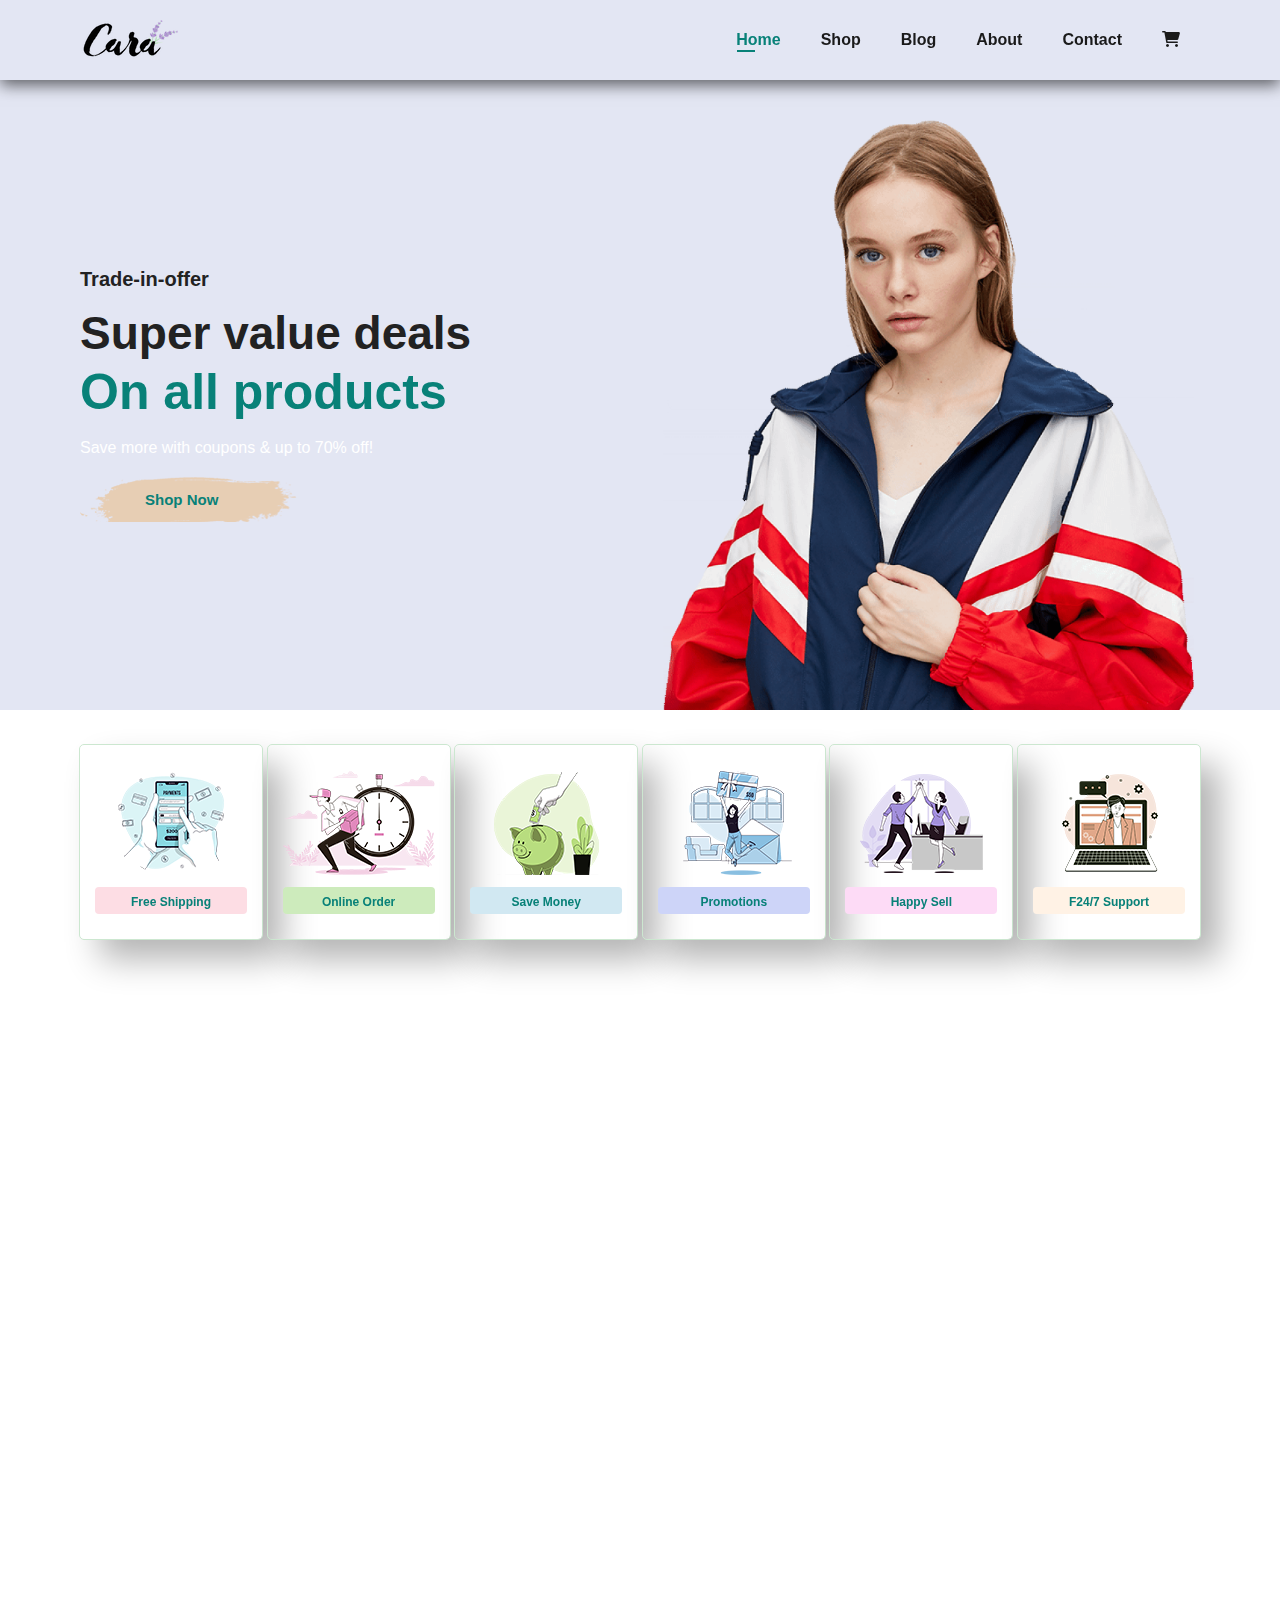
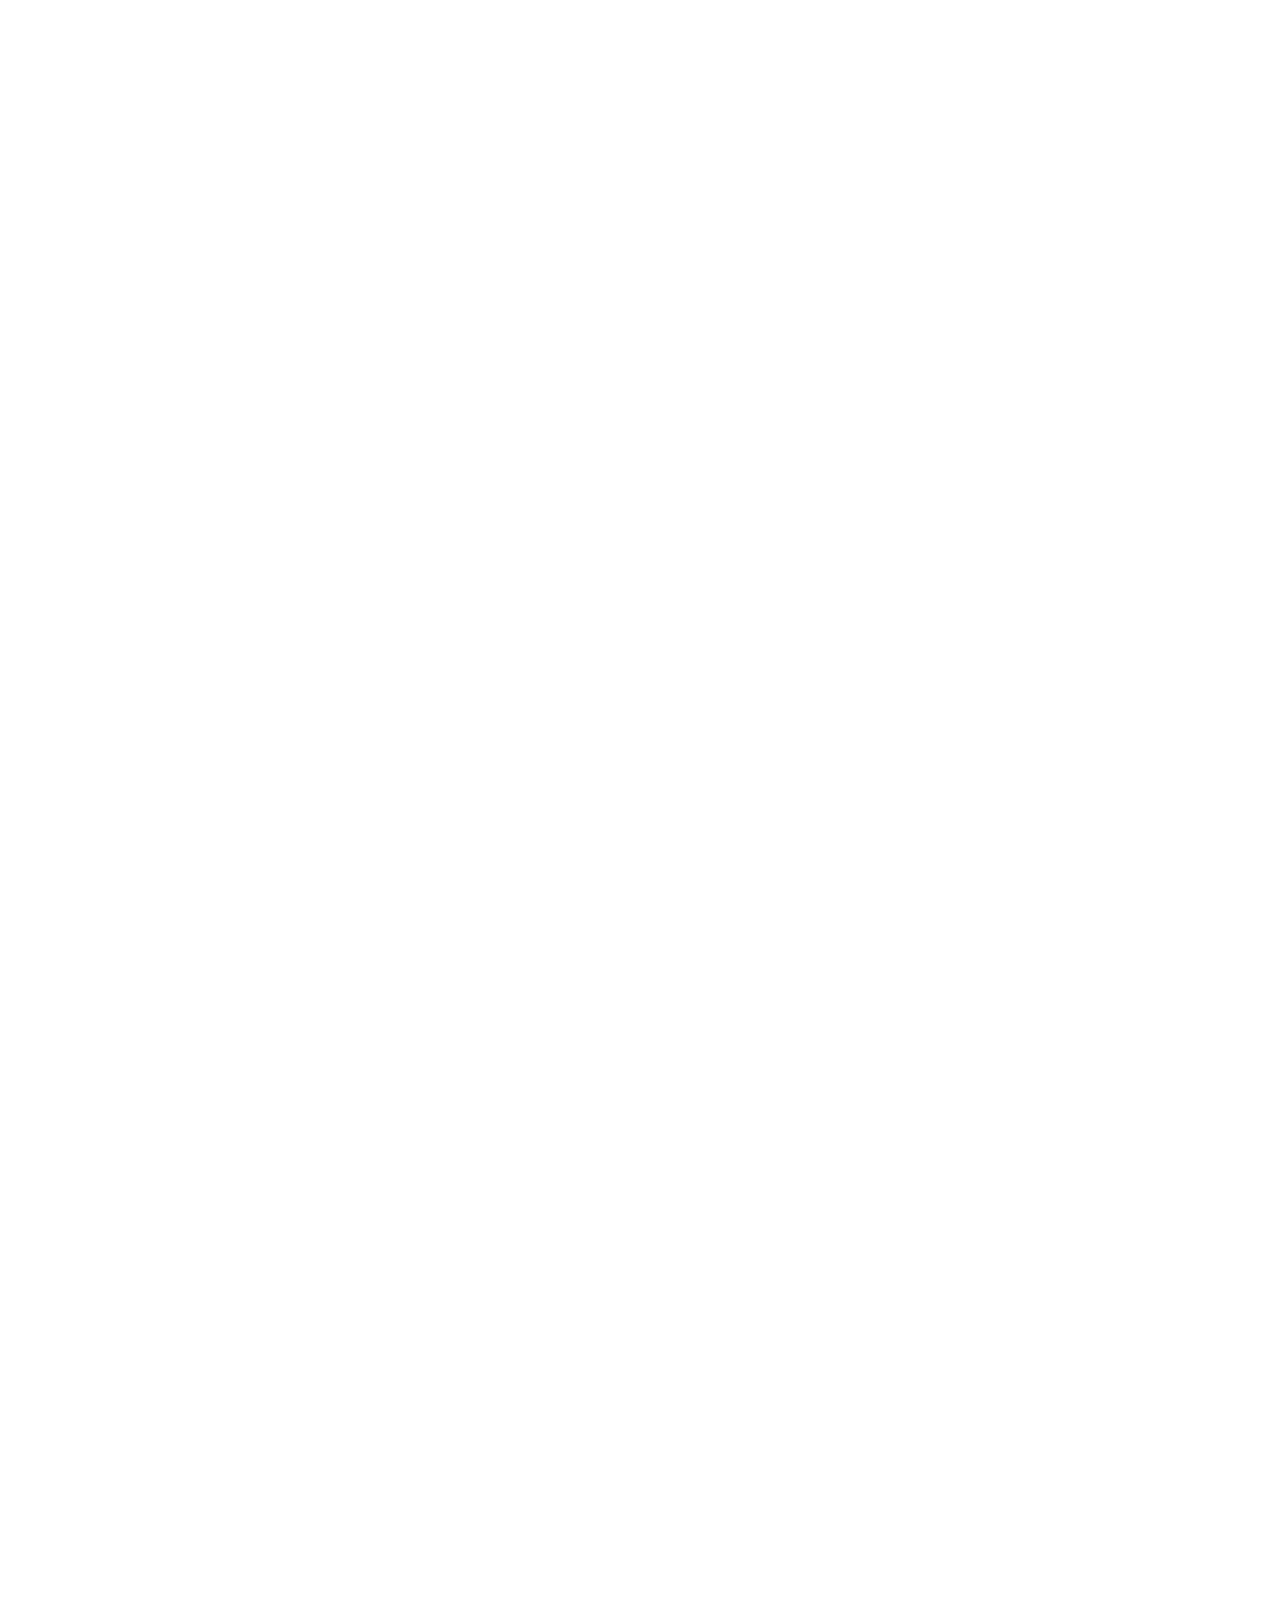
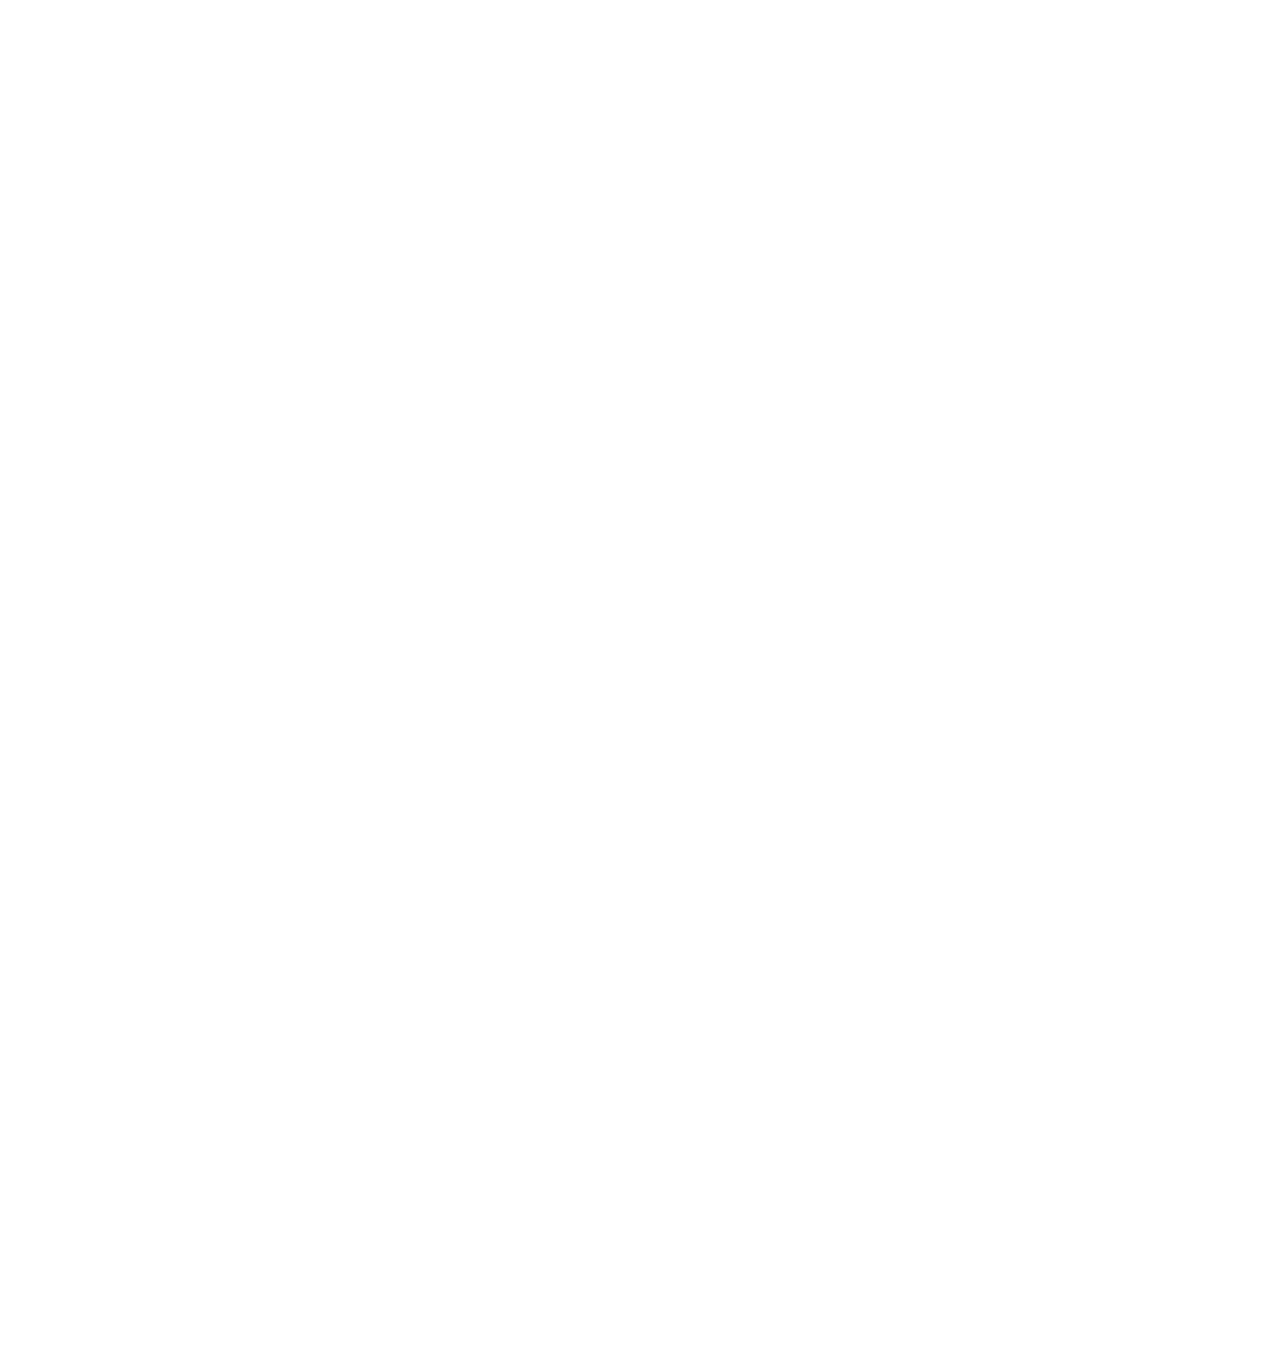
<file: index.html>
<!DOCTYPE html>
<html lang="en">
<head>
    <meta charset="UTF-8">
    <meta name="viewport" content="width=device-width, initial-scale=1.0">
    <link rel="stylesheet" href="/css/style.css">
    <link href="https://fonts.googleapis.com/icon?family=Material+Icons" rel="stylesheet">
    
    <link rel="stylesheet" href="https://cdnjs.cloudflare.com/ajax/libs/font-awesome/6.0.0-beta3/css/all.min.css">
    
    <link href="https://cdn.jsdelivr.net/npm/aos@2.3.4/dist/aos.css" rel="stylesheet">
    <script src="https://cdn.jsdelivr.net/npm/aos@2.3.4/dist/aos.js"></script>
    

    <title>Ecommerce Website</title>
</head>
<body>
    
        <header class="navbar same-padd">
            <div class="logo"><img src="/Assests/img/logo.png" alt=""></div>
            <ul class="nav-list">
             <li><a  class="active"    href="index.html">Home</a></li>
              <li><a href="/HTML/shop.html">Shop</a></li> 
             <li><a href="/HTML/blog.html">Blog</a></li>
             <li><a href="/HTML/about.html">About</a></li>
             <li><a href="/HTML/contact.html">Contact</a></li>
             <li><a href="/HTML/cart.html"><i class="fa-solid fa-cart-shopping"></i>
             </a></li>
           </ul>
           <button class="humburger">
            <i class="fa-solid fa-bars" id="open"></i>
            <i class="fa-solid fa-xmark" id="close"></i>
        </button>
        
        </div>
            

        
        </header>
    
    <section class="hero same-padd">
        <h4>Trade-in-offer</h4>
        <h2>Super value deals</h2>
        <h1>On all products</h1>
        <p>Save more with coupons & up to 70% off!</p>
        <button>Shop Now</button>
    </section>
    <section class="feature same-padd" data-aos="fade-right" data-aos-duration="1000">
        <div class="fe-box1">
            <img src="/Assests/img/features/f1.png" alt="">
            <h6>Free Shipping</h6>
        </div>
        <div class="fe-box2">
            <img src="/Assests/img/features/f2.png" alt="">
            <h6>Online Order</h6>
        </div>
        <div class="fe-box3">
            <img src="/Assests/img/features/f3.png" alt="">
            <h6>Save Money</h6>
        </div>
        <div class="fe-box4">
            <img src="/Assests/img/features/f4.png" alt="">
            <h6>Promotions</h6>
        </div>
        <div class="fe-box5">
            <img src="/Assests/img/features/f5.png" alt="">
            <h6>Happy Sell</h6>
        </div>
        <div class="fe-box6">
            <img src="/Assests/img/features/f6.png" alt="">
            <h6>F24/7 Support</h6>
        </div>
            
        
    </section>
    <section class="product-1 same-padd" data-aos="fade-left" data-aos-duration="1000">
        <h2>Featured Products</h2>
        <p>Summer Collection New Modern Design</p>
        <div class="pro-products">
            <div class="pro">
                <img src="/Assests/img/products/f2.jpg" alt="">
                <div class="description">
                    <span>adidas</span>
                    <h5>Cartoon Astronaut T-Shirts</h5>
                    <div class="star">
                        <i class="fas fa-star"></i>
                        <i class="fas fa-star"></i>
                        <i class="fas fa-star"></i>
                        <i class="fas fa-star"></i>
                        <i class="fas fa-star"></i>
                    </div>
                    <h4>$78</h4>
                </div>
                <a href=""><i class="fa-solid fa-cart-shopping Cart"></i></a>
            </div>
            <div class="pro">
                <img src="/Assests/img/products/f3.jpg" alt="">
                <div class="description">
                    <span>adidas</span>
                    <h5>Cartoon Astronaut T-Shirts</h5>
                    <div class="star">
                        <i class="fas fa-star"></i>
                        <i class="fas fa-star"></i>
                        <i class="fas fa-star"></i>
                        <i class="fas fa-star"></i>
                        <i class="fas fa-star"></i>
                    </div>
                    <h4>$78</h4>
                </div>
                <a href=""><i class="fa-solid fa-cart-shopping Cart"></i></a>

            </div>
            <div class="pro">
                <img src="/Assests/img/products/f4.jpg" alt="">
                <div class="description">
                    <span>adidas</span>
                    <h5>Cartoon Astronaut T-Shirts</h5>
                    <div class="star">
                        <i class="fas fa-star"></i>
                        <i class="fas fa-star"></i>
                        <i class="fas fa-star"></i>
                        <i class="fas fa-star"></i>
                        <i class="fas fa-star"></i>
                    </div>
                    <h4>$78</h4>
                </div>
                <a href=""><i class="fa-solid fa-cart-shopping Cart"></i></a>

            </div>
            <div class="pro">
                <img src="/Assests/img/products/f5.jpg" alt="">
                <div class="description">
                    <span>adidas</span>
                    <h5>Cartoon Astronaut T-Shirts</h5>
                    <div class="star">
                        <i class="fas fa-star"></i>
                        <i class="fas fa-star"></i>
                        <i class="fas fa-star"></i>
                        <i class="fas fa-star"></i>
                        <i class="fas fa-star"></i>
                    </div>
                    <h4>$78</h4>
                </div>
                <a href=""><i class="fa-solid fa-cart-shopping Cart"></i></a>

            </div>
            <div class="pro">
                <img src="/Assests/img/products/f6.jpg" alt="">
                <div class="description">
                    <span>adidas</span>
                    <h5>Cartoon Astronaut T-Shirts</h5>
                    <div class="star">
                        <i class="fas fa-star"></i>
                        <i class="fas fa-star"></i>
                        <i class="fas fa-star"></i>
                        <i class="fas fa-star"></i>
                        <i class="fas fa-star"></i>
                    </div>
                    <h4>$78</h4>
                </div>
                <a href=""><i class="fa-solid fa-cart-shopping Cart"></i></a>

            </div>
            <div class="pro">
                <img src="/Assests/img/products/f7.jpg" alt="">
                <div class="description">
                    <span>adidas</span>
                    <h5>Cartoon Astronaut T-Shirts</h5>
                    <div class="star">
                        <i class="fas fa-star"></i>
                        <i class="fas fa-star"></i>
                        <i class="fas fa-star"></i>
                        <i class="fas fa-star"></i>
                        <i class="fas fa-star"></i>
                    </div>
                    <h4>$78</h4>
                </div>
                <a href=""><i class="fa-solid fa-cart-shopping Cart"></i></a>

            </div>
            <div class="pro">
                <img src="/Assests/img/products/f8.jpg" alt="">
                <div class="description">
                    <span>adidas</span>
                    <h5>Cartoon Astronaut T-Shirts</h5>
                    <div class="star">
                        <i class="fas fa-star"></i>
                        <i class="fas fa-star"></i>
                        <i class="fas fa-star"></i>
                        <i class="fas fa-star"></i>
                        <i class="fas fa-star"></i>
                    </div>
                    <h4>$78</h4>
                </div>
                <a href=""><i class="fa-solid fa-cart-shopping Cart"></i></a>

            </div>
            <div class="pro">
                <img src="/Assests/img/products/f1.jpg" alt="">
                <div class="description">
                    <span>adidas</span>
                    <h5>Cartoon Astronaut T-Shirts</h5>
                    <div class="star">
                        <i class="fas fa-star"></i>
                        <i class="fas fa-star"></i>
                        <i class="fas fa-star"></i>
                        <i class="fas fa-star"></i>
                        <i class="fas fa-star"></i>
                    </div>
                    <h4>$78</h4>
                </div>
                <a href=""><i class="fa-solid fa-cart-shopping Cart"></i></a>

            </div>
        </div>
    </section>
    <section class="banner same-padd" data-aos="fade-right" data-aos-duration="1000">
        <h4>Repair Services</h4>
        <h2>Up to <span>70% Off</span> -All t-Shirts & Accessories</h2>
        <button>Explore More</button>
    </section>
    <section class="product-1 same-padd" data-aos="fade-left" data-aos-duration="1000">
        <h2>New Arrivals</h2>
        <p>Summer Collection New Modern Design</p>
        <div class="pro-products">
            <div class="pro">
                <img src="/Assests/img/products/n1.jpg" alt="">
                <div class="description">
                    <span>adidas</span>
                    <h5>Cartoon Astronaut T-Shirts</h5>
                    <div class="star">
                        <i class="fas fa-star"></i>
                        <i class="fas fa-star"></i>
                        <i class="fas fa-star"></i>
                        <i class="fas fa-star"></i>
                        <i class="fas fa-star"></i>
                    </div>
                    <h4>$78</h4>
                </div>
                <a href=""><i class="fa-solid fa-cart-shopping Cart"></i></a>

            </div>
            <div class="pro">
                <img src="/Assests/img/products/n2.jpg" alt="">
                <div class="description">
                    <span>adidas</span>
                    <h5>Cartoon Astronaut T-Shirts</h5>
                    <div class="star">
                        <i class="fas fa-star"></i>
                        <i class="fas fa-star"></i>
                        <i class="fas fa-star"></i>
                        <i class="fas fa-star"></i>
                        <i class="fas fa-star"></i>
                    </div>
                    <h4>$78</h4>
                </div>
                <a href=""><i class="fa-solid fa-cart-shopping Cart"></i></a>

            </div>
            <div class="pro">
                <img src="/Assests/img/products/n3.jpg" alt="">
                <div class="description">
                    <span>adidas</span>
                    <h5>Cartoon Astronaut T-Shirts</h5>
                    <div class="star">
                        <i class="fas fa-star"></i>
                        <i class="fas fa-star"></i>
                        <i class="fas fa-star"></i>
                        <i class="fas fa-star"></i>
                        <i class="fas fa-star"></i>
                    </div>
                    <h4>$78</h4>
                </div>
                <a href=""><i class="fa-solid fa-cart-shopping Cart"></i></a>

            </div>
            <div class="pro">
                <img src="/Assests/img/products/n4.jpg" alt="">
                <div class="description">
                    <span>adidas</span>
                    <h5>Cartoon Astronaut T-Shirts</h5>
                    <div class="star">
                        <i class="fas fa-star"></i>
                        <i class="fas fa-star"></i>
                        <i class="fas fa-star"></i>
                        <i class="fas fa-star"></i>
                        <i class="fas fa-star"></i>
                    </div>
                    <h4>$78</h4>
                </div>
                <a href=""><i class="fa-solid fa-cart-shopping Cart"></i></a>

            </div>
            <div class="pro">
                <img src="/Assests/img/products/n5.jpg" alt="">
                <div class="description">
                    <span>adidas</span>
                    <h5>Cartoon Astronaut T-Shirts</h5>
                    <div class="star">
                        <i class="fas fa-star"></i>
                        <i class="fas fa-star"></i>
                        <i class="fas fa-star"></i>
                        <i class="fas fa-star"></i>
                        <i class="fas fa-star"></i>
                    </div>
                    <h4>$78</h4>
                </div>
                <a href=""><i class="fa-solid fa-cart-shopping Cart"></i></a>

            </div>
            <div class="pro">
                <img src="/Assests/img/products/n6.jpg" alt="">
                <div class="description">
                    <span>adidas</span>
                    <h5>Cartoon Astronaut T-Shirts</h5>
                    <div class="star">
                        <i class="fas fa-star"></i>
                        <i class="fas fa-star"></i>
                        <i class="fas fa-star"></i>
                        <i class="fas fa-star"></i>
                        <i class="fas fa-star"></i>
                    </div>
                    <h4>$78</h4>
                </div>
                <a href=""><i class="fa-solid fa-cart-shopping Cart"></i></a>

            </div>
            <div class="pro">
                <img src="/Assests/img/products/n7.jpg" alt="">
                <div class="description">
                    <span>adidas</span>
                    <h5>Cartoon Astronaut T-Shirts</h5>
                    <div class="star">
                        <i class="fas fa-star"></i>
                        <i class="fas fa-star"></i>
                        <i class="fas fa-star"></i>
                        <i class="fas fa-star"></i>
                        <i class="fas fa-star"></i>
                    </div>
                    <h4>$78</h4>
                </div>
                <a href=""><i class="fa-solid fa-cart-shopping Cart"></i></a>

            </div>
            <div class="pro">
                <img src="/Assests/img/products/n8.jpg" alt="">
                <div class="description">
                    <span>adidas</span>
                    <h5>Cartoon Astronaut T-Shirts</h5>
                    <div class="star">
                        <i class="fas fa-star"></i>
                        <i class="fas fa-star"></i>
                        <i class="fas fa-star"></i>
                        <i class="fas fa-star"></i>
                        <i class="fas fa-star"></i>
                    </div>
                    <h4>$78</h4>
                </div>
                <a href=""><i class="fa-solid fa-cart-shopping Cart"></i></a>

            </div>
        </div>
    </section>
    <section class="sm-banner same-padd" data-aos="fade-right" data-aos-duration="1000">
        <div class="banner-box">
            <h4>crazy deals</h4>
            <h2>buy 1 get 1 free</h2>
            <span>the best classic dress is on sale at cara</span>
            <button>Learn More</button>
        </div>
        <div class="banner-box banner-box2">
            <h4>spring/summer</h4>
            <h2>upcoming season</h2>
            <span>the best classic dress is on sale at cara</span>
            <button>Collection</button>
        </div>
    </section>
    <section class="banner3 same-padd" data-aos="fade-left" data-aos-duration="1000">
        <div class="banner-box">
            
            <h2>SEASONAL SALE</h2>
            <h3>Winter Collection -50% OFF</h3>
            
        </div>
        <div class="banner-box banner-img2">
            
            <h2>SEASONAL SALE</h2>
            <h3>Winter Collection -50% OFF</h3>
            
        </div>
        <div class="banner-box banner-img3">
            
            <h2>SEASONAL SALE</h2>
            <h3>Winter Collection -50% OFF</h3>
            
        </div>

    </section>
    <section class="newsletter same-padd" data-aos="fade-right" data-aos-duration="1000">
        <div class="newstext">
            <h4>Sign Up For Newsletters</h4>
            <p>Get E-mail updates about our latest shop and <span>special offers</span></p>
        </div>
        <div class="form">
            <input type="text" placeholder="Your email address">
            <button>Sign Up</button>
        </div>
    </section>
    <footer class="bottom same-padd" data-aos="fade-left" data-aos-duration="1000">
        <div class="main-col">
            <div class="col1">
             <div class="Logo"><img src="/Assests/img/logo.png" alt=""></div>
               <h4>Contact</h4>
               <p><strong>Address:</strong> 562 Welloington Road, Street 32, San Francisco</p>
               <p><strong>Phone:</strong> +01 222 365 /(+91) 01 2345 6789</p>
               <p><strong>Hours:</strong> 10:00 - 18:00, Man - Sat</p>
               <div class="follow">
                  <h4>Follow Us</h4>
                  <div class="icon">
                     <i class="fab fa-facebook-f"></i>
                     <i class="fab fa-twitter"></i>
                     <i class="fab fa-instagram"></i>
                     <i class="fab fa-pinterest-p"></i>
                     <i class="fab fa-youtube"></i>
                   </div>
                </div>
            </div>
            <div class="col2">
              <h4>About</h4>
              <a href="">About Us</a>
              <a href="">Delivery Information</a>
              <a href="">Privacy Policy</a>
              <a href="">Terms & Conditions</a>
              <a href="">Contact Us</a>
            </div>
            <div class="col3">
             <h4>My Accounts</h4>
             <a href="">Sign In</a>
             <a href="">View Cart</a>
             <a href="">My Whislists</a>
             <a href="">Track My Order</a>
             <a href="">Help</a>
            </div>
            <div class="col4">
              <h4>Install App</h4>
              <p>From App Store or Google Play</p>
              <div class="row">
                 <img src="/Assests/img/pay/app.jpg" alt="">
                 <img src="/Assests/img/pay/play.jpg" alt="">
              </div>
              <p>Secured Payment Gateways</p>
              <img src="Assests/img/pay/pay.png" alt="">
            </div>
        </div>
        <div class="copyright">
            <p>O 2021, AlsfiMayo -HTML CSS Ecommerce Template</p>
        </div>

    </footer>
    <script src="/javaScript/script.js">
  
    </script>
    <script>
        AOS.init();
    </script>
    
</body>
</html>
</file>
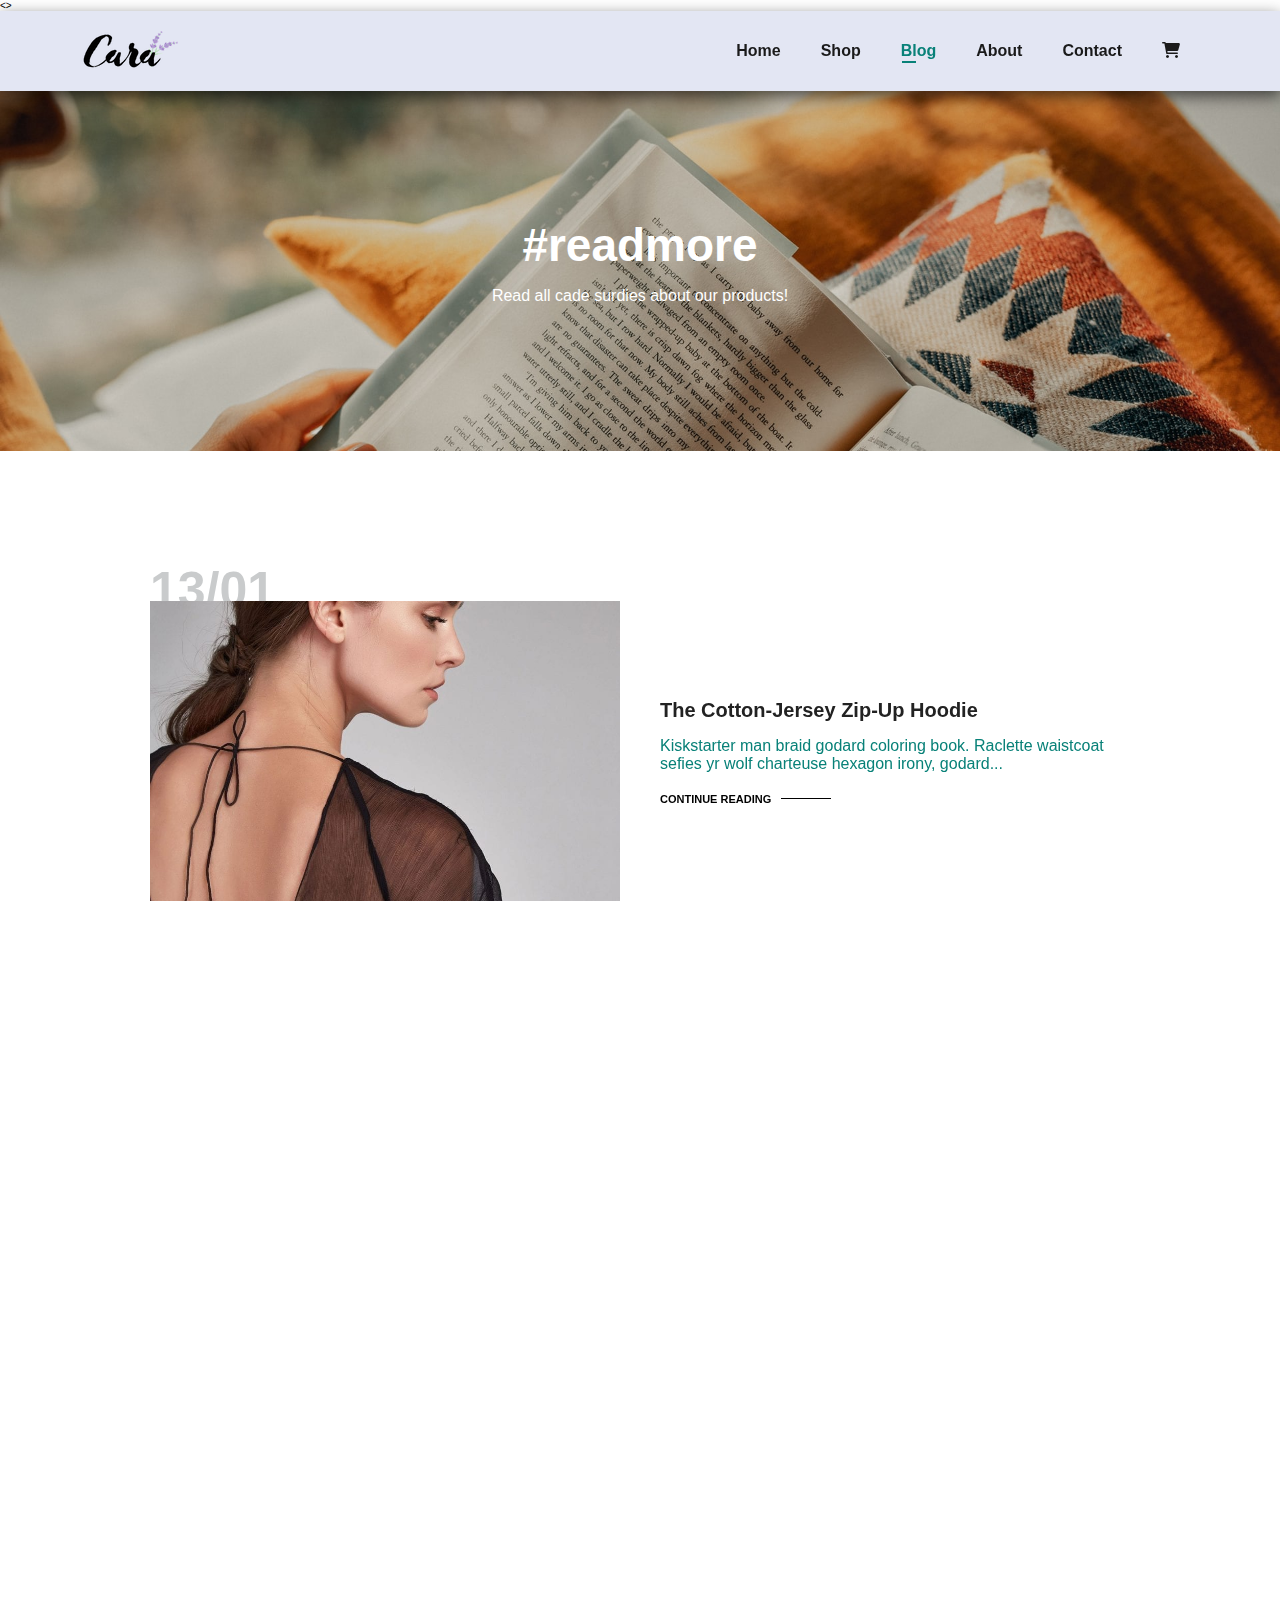
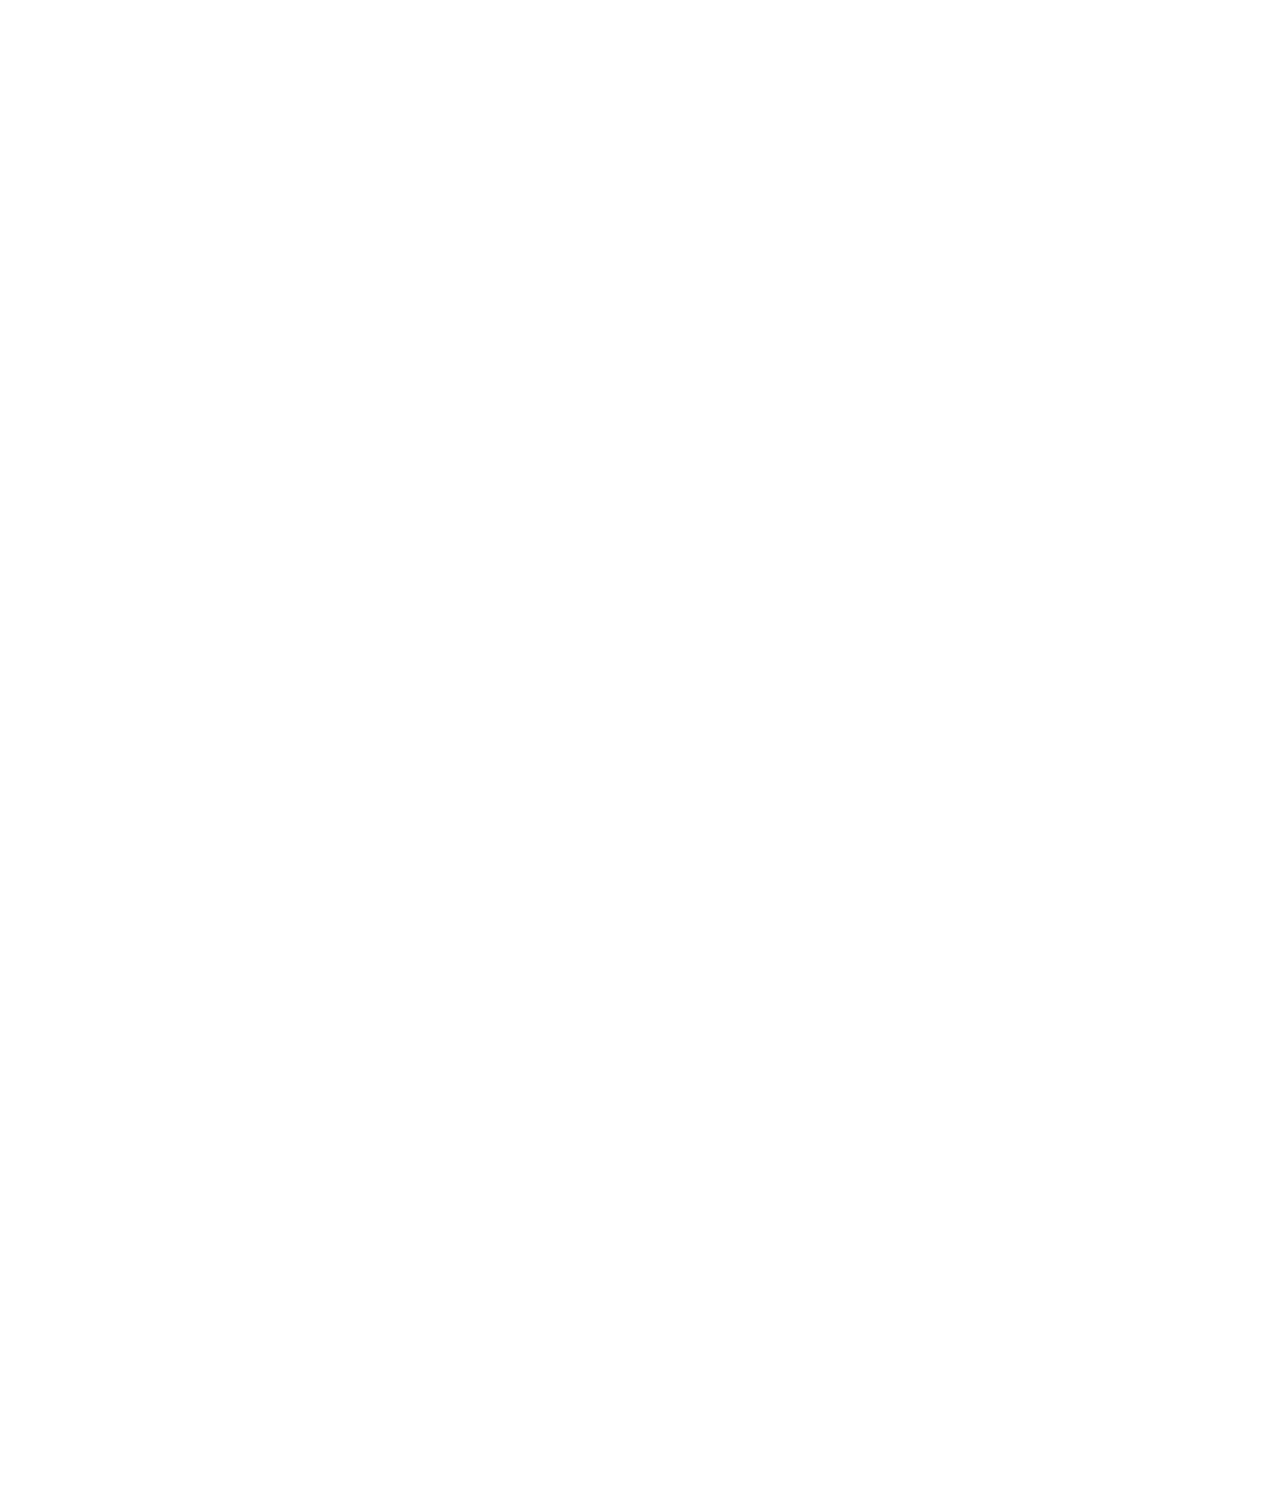
<file: HTML/blog.html>
<!DOCTYPE html>
<html lang="en">
<>
    <meta charset="UTF-8">
    <meta name="viewport" content="width=device-width, initial-scale=1.0">
    <link rel="stylesheet" href="/css/style.css">
    <link href="https://fonts.googleapis.com/icon?family=Material+Icons" rel="stylesheet">
    
        <link rel="stylesheet" href="https://cdnjs.cloudflare.com/ajax/libs/font-awesome/6.0.0-beta3/css/all.min.css">
    
        
            <link href="https://cdn.jsdelivr.net/npm/aos@2.3.4/dist/aos.css" rel="stylesheet">
            <script src="https://cdn.jsdelivr.net/npm/aos@2.3.4/dist/aos.js"></script>
        
        

    <title>Ecommerce Website</title>
</head>
<body>
    
        <header class="navbar same-padd">
            <div class="logo"><img src="/Assests/img/logo.png" alt=""></div>
            <ul class="nav-list">
             <li><a href="/index.html">Home</a></li>
              <li><a href="/HTML/shop.html">Shop</a></li> 
             <li><a class="active" href="/HTML/blog.html">Blog</a></li>
             <li><a href="/HTML/about.html">About</a></li>
             <li><a href="/HTML/contact.html">Contact</a></li>
             <li><a href="/HTML/cart.html"><i class="fa-solid fa-cart-shopping"></i>
             </a></li>
           </ul>
           <button class="humburger">
            <i class="fa-solid fa-bars" id="open"></i>
            <i class="fa-solid fa-xmark" id="close"></i>
        </button>
        
        </div>
            

        
        </header>
        
    <section class="page-header same-padd blog-header">
        
        <h2>#readmore</h2>
        
        <p>Read all cade surdies about our products!</p>
        
    </section>
    <section class="blog " data-aos="fade-up" data-aos-duration="1000">
        <div class="blog-box1">
            <h1>13/01</h1>
            <div class="box1-img">
                <img src="/Assests/img/blog/b1.jpg" alt="">
            </div>
            <div class="box1-text" data-aos="fade-left" data-aos-duration="1200">
                <h4>The Cotton-Jersey Zip-Up Hoodie</h4>
                <p>Kiskstarter man braid godard coloring book. Raclette waistcoat sefies yr wolf charteuse hexagon irony, godard...</p>
                <a href="">CONTINUE READING</a>
            </div>
        </div>
        <div class="blog-box1" data-aos="fade-up" data-aos-duration="1200">
            <h1>13/04</h1>
            <div class="box1-img">
                <img src="/Assests/img/blog/b2.jpg" alt="">
            </div>
            <div class="box1-text"data-aos="fade-right" data-aos-duration="1200">
                <h4>How to Style a Quiff</h4>
                <p>Kiskstarter man braid godard coloring book. Raclette waistcoat sefies yr wolf charteuse hexagon irony, godard...</p>
                <a href="">CONTINUE READING</a>
            </div>
        </div>
        <div class="blog-box1"data-aos="fade-up" data-aos-duration="1200">
            <h1>12/01</h1>
            <div class="box1-img">
                <img src="/Assests/img/blog/b3.jpg" alt="">
            </div>
            <div class="box1-text">
                <h4>Must-Have Skater Girl Items</h4>
                <p>Kiskstarter man braid godard coloring book. Raclette waistcoat sefies yr wolf charteuse hexagon irony, godard...</p>
                <a href="">CONTINUE READING</a>
            </div>
        </div>
        <div class="blog-box1" data-aos="fade-up" data-aos-duration="1200">
            <h1>16/01</h1>
            <div class="box1-img">
                <img src="/Assests/img/blog/b4.jpg" alt="">
            </div>
            <div class="box1-text">
                <h4>Runway-Inspired Trends</h4>
                <p>Kiskstarter man braid godard coloring book. Raclette waistcoat sefies yr wolf charteuse hexagon irony, godard...</p>
                <a href="">CONTINUE READING</a>
            </div>
        </div>
        <div class="blog-box1" data-aos="fade-up" data-aos-duration="1200">
            <h1>10/03</h1>
            <div class="box1-img">
                <img src="/Assests/img/blog/b6.jpg" alt="">
            </div>
            <div class="box1-text">
                <h4>AW20 Menswear Trends</h4>
                <p>Kiskstarter man braid godard coloring book. Raclette waistcoat sefies yr wolf charteuse hexagon irony, godard...</p>
                <a href="">CONTINUE READING</a>
            </div>
        </div>
    </section>
    <section id="pagination" data-aos="fade-up" data-aos-duration="1000">
        <!-- <a href="/HTML/about.html"><i class="fas fa-long-arrow-alt-left"></i></a> -->

        <a href="/index.html">1</a>
        <a href="/HTML/shop.html">2</a>
        <!-- <a class="page" href="/HTML/blog.html">3</a>
        <a class="page" href="/HTML/about.html">4</a>
        <a class="page" href="/HTML/contact.html">5</a>
        <a class="page" href="/HTML/cart.html">6</a> -->

        <a href="/HTML/about.html"><i class="fas fa-long-arrow-alt-right"></i></a>
    
    </section>
    <section class="newsletter same-padd" data-aos="fade-up" data-aos-duration="1000">
        <div class="newstext">
            <h4>Sign Up For Newsletters</h4>
            <p>Get E-mail updates about our latest shop and <span>special offers</span></p>
        </div>
        <div class="form">
            <input type="text" placeholder="Your email address">
            <button>Sign Up</button>
        </div>
    </section>
    <footer class="bottom same-padd" data-aos="fade-up" data-aos-duration="1000">
        <div class="main-col">
            <div class="col1">
             <div class="Logo"><img src="/Assests/img/logo.png" alt=""></div>
               <h4>Contact</h4>
               <p><strong>Address:</strong> 562 Welloington Road, Street 32, San Francisco</p>
               <p><strong>Phone:</strong> +01 222 365 /(+91) 01 2345 6789</p>
               <p><strong>Hours:</strong> 10:00 - 18:00, Man - Sat</p>
               <div class="follow">
                  <h4>Follow Us</h4>
                  <div class="icon">
                     <i class="fab fa-facebook-f"></i>
                     <i class="fab fa-twitter"></i>
                     <i class="fab fa-instagram"></i>
                     <i class="fab fa-pinterest-p"></i>
                     <i class="fab fa-youtube"></i>
                   </div>
                </div>
            </div>
            <div class="col2">
              <h4>About</h4>
              <a href="">About Us</a>
              <a href="">Delivery Information</a>
              <a href="">Privacy Policy</a>
              <a href="">Terms & Conditions</a>
              <a href="">Contact Us</a>
            </div>
            <div class="col3">
             <h4>My Accounts</h4>
             <a href="">Sign In</a>
             <a href="">View Cart</a>
             <a href="">My Whislists</a>
             <a href="">Track My Order</a>
             <a href="">Help</a>
            </div>
            <div class="col4">
              <h4>Install App</h4>
              <p>From App Store or Google Play</p>
              <div class="row">
                 <img src="/Assests/img/pay/app.jpg" alt="">
                 <img src="/Assests/img/pay/play.jpg" alt="">
              </div>
              <p>Secured Payment Gateways</p>
              <img src="/Assests/img/pay/pay.png" alt="">
            </div>
        </div>
        <div class="copyright">
            <p>O 2021, AlsfiMayo -HTML CSS Ecommerce Template</p>
        </div>

    </footer>
    <script src="/javaScript/script.js"></script>
     <script>
        // Initialize AOS
        AOS.init({
            
            duration:1000,
            offset:200,
        });
    </script>
    
    
</body>
</html>
</file>
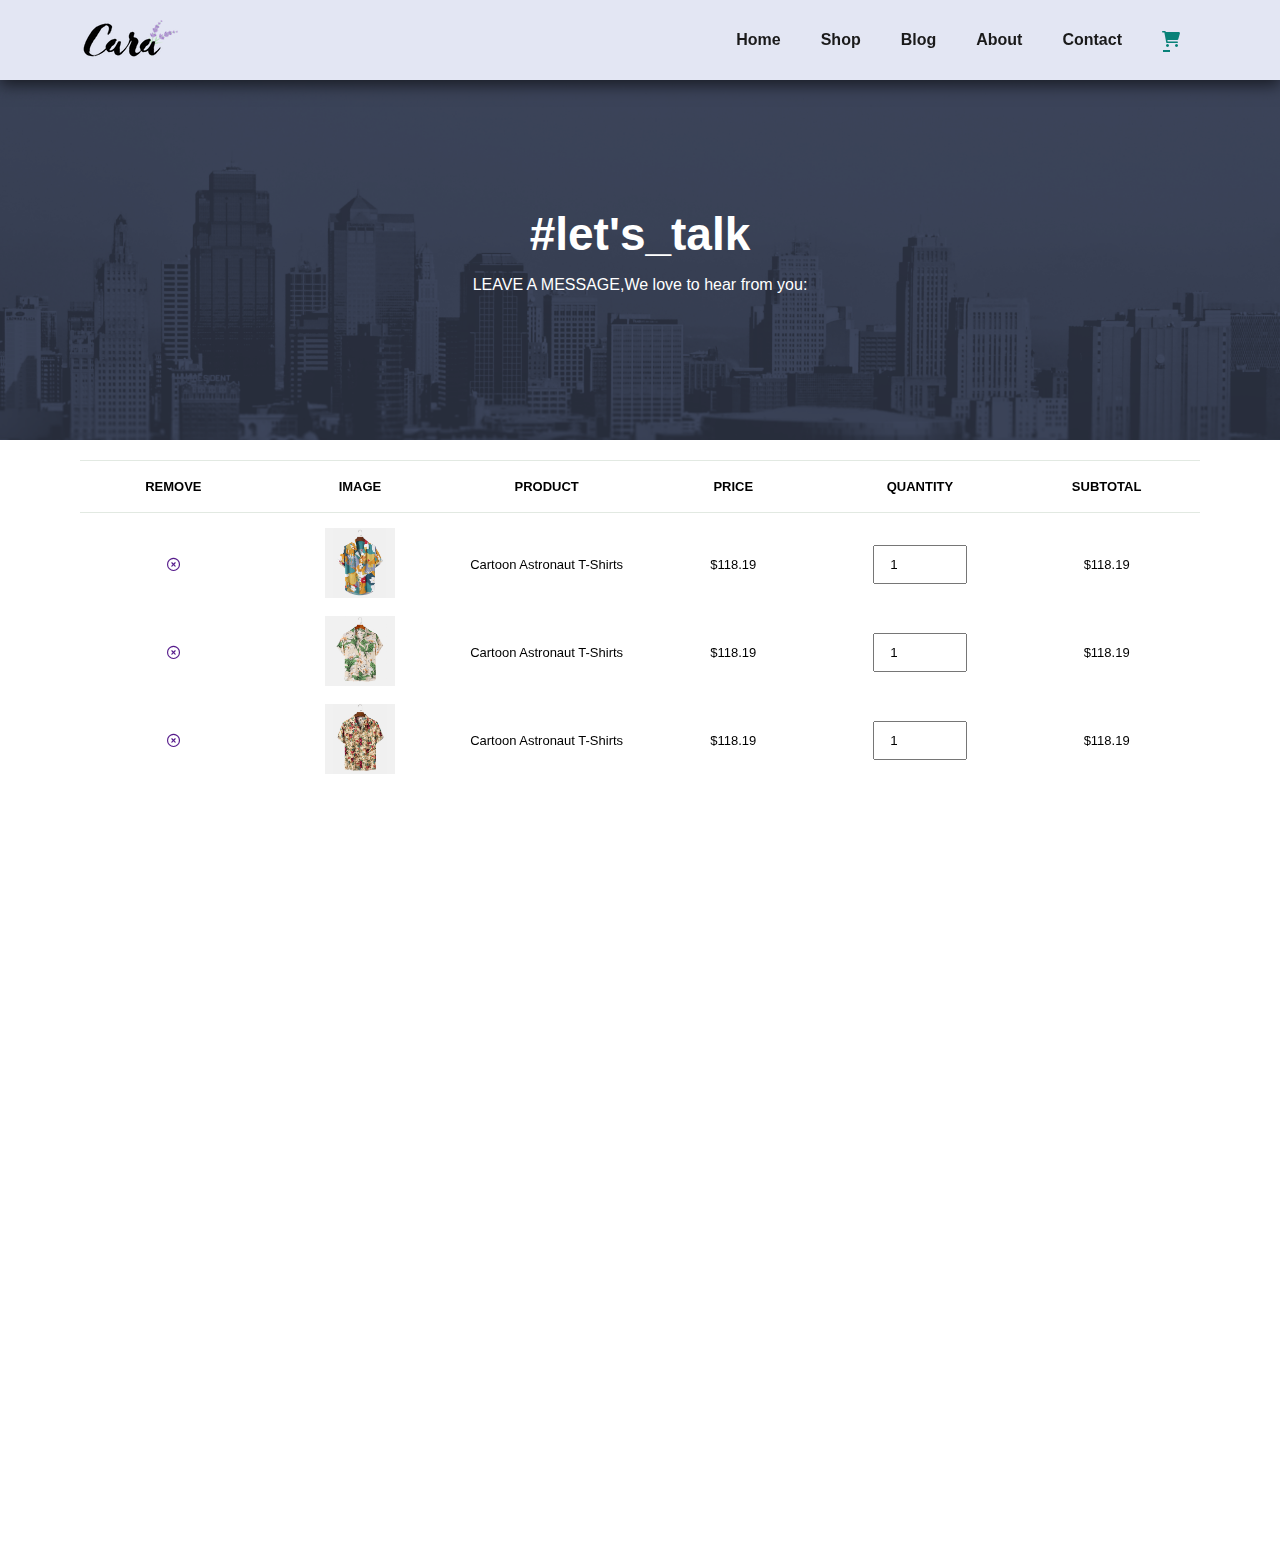
<file: HTML/cart.html>
<!DOCTYPE html>
<html lang="en">
<head>
    <meta charset="UTF-8">
    <meta name="viewport" content="width=device-width, initial-scale=1.0">
    <link rel="stylesheet" href="/css/style.css">
    <link href="https://fonts.googleapis.com/icon?family=Material+Icons" rel="stylesheet">
    <link rel="stylesheet" href="https://cdnjs.cloudflare.com/ajax/libs/font-awesome/6.0.0-beta3/css/all.min.css">
    <link href="https://cdn.jsdelivr.net/npm/aos@2.3.4/dist/aos.css" rel="stylesheet">
    <script src="https://cdn.jsdelivr.net/npm/aos@2.3.4/dist/aos.js"></script>

        <link rel="stylesheet" href="https://cdnjs.cloudflare.com/ajax/libs/font-awesome/6.0.0-beta3/css/all.min.css">
        <title>Ecommerce Website</title>
    </head>
<body>
    
        <header class="navbar same-padd">
            <div class="logo"><img src="/Assests/img/logo.png" alt=""></div>
            <ul class="nav-list">
             <li><a href="/index.html">Home</a></li>
              <li><a href="/HTML/shop.html">Shop</a></li> 
             <li><a  href="/HTML/blog.html">Blog</a></li>
             <li><a  href="/HTML/about.html">About</a></li>
             <li><a  href="/HTML/contact.html">Contact</a></li>
             <li><a class="active" href="/HTML/cart.html"><i class="fa-solid fa-cart-shopping"></i>
             </a></li>
           </ul>
           <button class="humburger">
             <i class="fa-solid fa-bars" id="open"></i>
             <i class="fa-solid fa-xmark" id="close"></i>
           </button>
        </header>
        <section class="page-header same-padd about-header">
        
            <h2>#let's_talk</h2>
            
            <p>LEAVE A MESSAGE,We love to hear from you:</p>
            
        </section>
        <section class="cart same-padd" data-aos="fade-up" data-aos-duration="1000">
            <table class="cart-table" data-aos="fade-up" data-aos-duration="1000">
                <thead>
                    <tr>
                        <td>REMOVE</td>
                        <td>IMAGE</td>
                        <td>PRODUCT</td>
                        <td>PRICE</td>
                        <td>QUANTITY</td>
                        <td>SUBTOTAL</td>
                    

                    </tr>
                </thead>
                <tbody>
                    <tr>
                        <td><a href=""><i class="far fa-times-circle"></i></a></td>
                        <td><img class="tab-img" src="/Assests/img/products/f1.jpg" alt=""></td>
                        <td>Cartoon Astronaut T-Shirts</td>
                        <td>$118.19</td>
                        <td><input type="number" value="1"></td>
                        <td>$118.19</td>
                    </tr>

                    <tr>
                        <td><a href=""><i class="far fa-times-circle"></i></a></td>
                        <td><img class="tab-img" src="/Assests/img/products/f2.jpg" alt=""></td>
                        <td>Cartoon Astronaut T-Shirts</td>
                        <td>$118.19</td>
                        <td><input type="number" value="1"></td>
                        <td>$118.19</td>
                    </tr>
                    <tr>
                        <td><a href=""><i class="far fa-times-circle"></i></a></td>
                        <td><img class="tab-img" src="/Assests/img/products/f3.jpg" alt=""></td>
                        <td>Cartoon Astronaut T-Shirts</td>
                        <td>$118.19</td>
                        <td><input type="number" value="1"></td>
                        <td>$118.19</td>
                    </tr>
                </tbody>
            </table>
        </section>
        <section class="cart-add same-padd" data-aos="fade-up" data-aos-duration="1000">
            <div id="coupon">
                <h3>Apply Coupon</h3>
                <div>
                    <input type="text" placeholder="Enter Your Coupon">
                    <button class="normal">Apply</button>
                </div>
            </div>
            <div id="subtotal">
                <h3>Cart Totals</h3>
                <table>
                    <tr>
                        <td>Cart Subtotal</td>
                        <td>$ 335</td>
                    </tr>
                    <tr>
                        <td>Shipping</td>
                        <td>Free</td>
                    </tr>
                    <tr>
                        <td><strong>Total</strong></td>
                        <td><strong>$ 335</strong></td>
                    </tr>
                </table>
                <button class="normal">Proceed to checkout</button>
            </div>
        </section>
        
        <footer class="bottom same-padd" data-aos="fade-up" data-aos-duration="1000">
        <div class="main-col">
            <div class="col1">
             <div class="Logo"><img src="/Assests/img/logo.png" alt=""></div>
               <h4>Contact</h4>
               <p><strong>Address:</strong> 562 Welloington Road, Street 32, San Francisco</p>
               <p><strong>Phone:</strong> +01 222 365 /(+91) 01 2345 6789</p>
               <p><strong>Hours:</strong> 10:00 - 18:00, Man - Sat</p>
               <div class="follow">
                  <h4>Follow Us</h4>
                  <div class="icon">
                     <i class="fab fa-facebook-f"></i>
                     <i class="fab fa-twitter"></i>
                     <i class="fab fa-instagram"></i>
                     <i class="fab fa-pinterest-p"></i>
                     <i class="fab fa-youtube"></i>
                   </div>
                </div>
            </div>
            <div class="col2">
              <h4>About</h4>
              <a href="">About Us</a>
              <a href="">Delivery Information</a>
              <a href="">Privacy Policy</a>
              <a href="">Terms & Conditions</a>
              <a href="">Contact Us</a>
            </div>
            <div class="col3">
             <h4>My Accounts</h4>
             <a href="">Sign In</a>
             <a href="">View Cart</a>
             <a href="">My Whislists</a>
             <a href="">Track My Order</a>
             <a href="">Help</a>
            </div>
            <div class="col4">
              <h4>Install App</h4>
              <p>From App Store or Google Play</p>
              <div class="row">
                 <img src="/Assests/img/pay/app.jpg" alt="">
                 <img src="/Assests/img/pay/play.jpg" alt="">
              </div>
              <p>Secured Payment Gateways</p>
              <img src="/Assests/img/pay/pay.png" alt="">
            </div>
        </div>
        <div class="copyright">
            <p>O 2021, AlsfiMayo -HTML CSS Ecommerce Template</p>
        </div>

        </footer>
        <script src="/javaScript/script.js"></script>
        <script>
            AOS.init();
        </script>
    
    
</body>
</html>
</file>
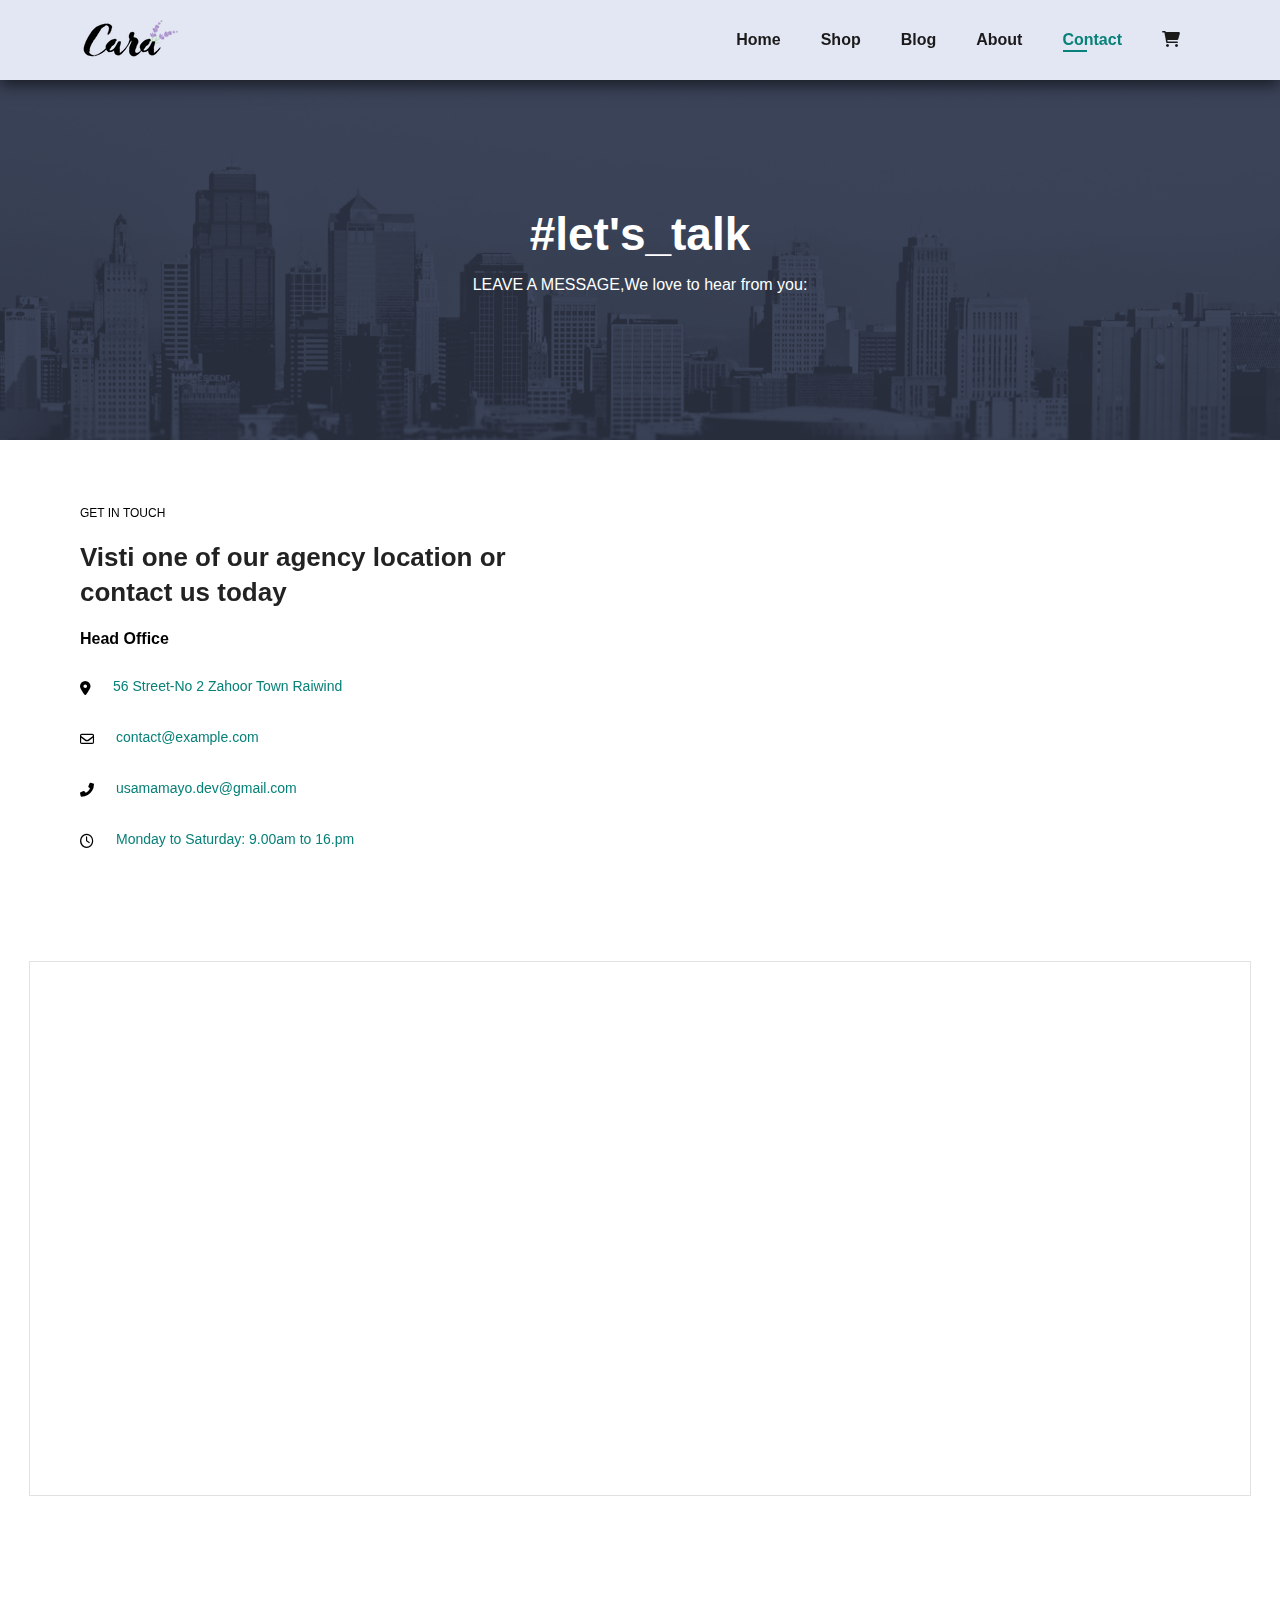
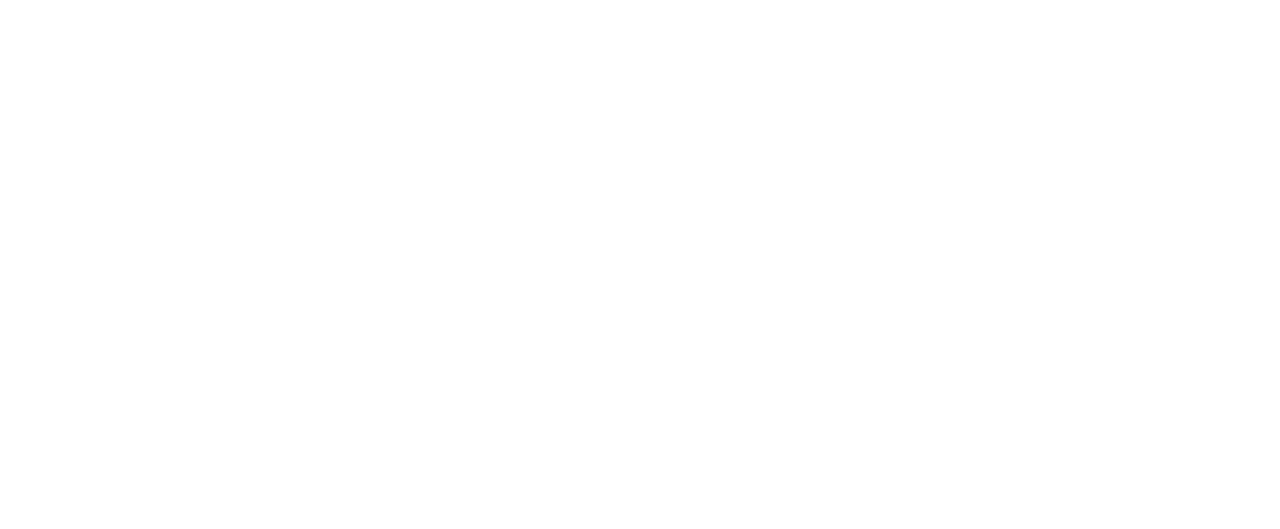
<file: HTML/contact.html>
<!DOCTYPE html>
<html lang="en">
<head>
    <meta charset="UTF-8">
    <meta name="viewport" content="width=device-width, initial-scale=1.0">
    <link rel="stylesheet" href="/css/style.css">
    <link href="https://fonts.googleapis.com/icon?family=Material+Icons" rel="stylesheet">
    <link rel="stylesheet" href="https://cdnjs.cloudflare.com/ajax/libs/font-awesome/6.0.0-beta3/css/all.min.css">
    <link href="https://cdn.jsdelivr.net/npm/aos@2.3.4/dist/aos.css" rel="stylesheet">
    <script src="https://cdn.jsdelivr.net/npm/aos@2.3.4/dist/aos.js"></script>
        <link rel="stylesheet" href="https://cdnjs.cloudflare.com/ajax/libs/font-awesome/6.0.0-beta3/css/all.min.css">
        <title>Ecommerce Website</title>
    </head>
<body>
    
        <header class="navbar same-padd">
            <div class="logo"><img src="/Assests/img/logo.png" alt=""></div>
            <ul class="nav-list">
             <li><a href="/index.html">Home</a></li>
              <li><a href="/HTML/shop.html">Shop</a></li> 
             <li><a  href="/HTML/blog.html">Blog</a></li>
             <li><a  href="/HTML/about.html">About</a></li>
             <li><a class="active" href="/HTML/contact.html">Contact</a></li>
             <li><a href="/HTML/cart.html"><i class="fa-solid fa-cart-shopping"></i>
             </a></li>
           </ul>
           <button class="humburger">
            <i class="fa-solid fa-bars" id="open"></i>
            <i class="fa-solid fa-xmark" id="close"></i>
        </button>
        
        </div>
            

        
        </header>
        <section class="page-header same-padd about-header">
        
            <h2>#let's_talk</h2>
            
            <p>LEAVE A MESSAGE,We love to hear from you:</p>
            
        </section>
        <section class="contact-detail same-padd" data-aos="fade-up" data-aos-duration="1000">
            <div class="detail">
                <span>GET IN TOUCH</span>
                <h2>Visti one of our agency location or contact us today</h2>
                <h3>Head Office</h3>
                <div class="address">
                    <li>
                        <i class="fas fa-map-marker-alt"></i>
                        <p>56 Street-No 2 Zahoor Town Raiwind</p>
                    </li>
                    <li>
                        <i class="far fa-envelope"></i>
                        <p>contact@example.com</p>
                    </li>
                    <li>
                        <i class="fas fa-phone-alt"></i>
                        <p>usamamayo.dev@gmail.com</p>
                    </li>
                    <li>
                        <i class="far fa-clock"></i>
                        <p>Monday to Saturday: 9.00am to 16.pm</p>
                    </li>
                </div>
                
            </div>
            <div class="contact-map">
                <iframe class="pucit" src="https://www.google.com/maps/embed?pb=!1m18!1m12!1m3!1d3402.6436056856064!2d74.26358777469457!3d31.47898864918708!2m3!1f0!2f0!3f0!3m2!1i1024!2i768!4f13.1!3m3!1m2!1s0x391903ccbf50a663%3A0x167a6a18c43e89a2!2sUniversity%20of%20the%20Punjab%2C%20Lahore!5e0!3m2!1sen!2s!4v1726725452802!5m2!1sen!2s" width="600" height="450" style="border:0;" allowfullscreen="" loading="lazy" referrerpolicy="no-referrer-when-downgrade"></iframe>
            </div>
        </section>
        <section class="contact-form same-padd">
            <form class="form-list" data-aos="fade-up" data-aos-duration="1000">
                <span>LEAVE A MESSAGE</span>
                <h2>We love to hear from you</h2>
                <input type="text" placeholder="Your Name">
                <input type="email" placeholder="E-mail">
                <input type="text" placeholder="Subject">
                <textarea name="" id="" cols="30" rows="10" placeholder="Your Message"></textarea>
                <button class="contact-btn">Submit</button>
            </form>
            <div class="people" data-aos="fade-up" data-aos-duration="1000">
                <div class="pic-text">
                    <img src="/Assests/img/people/1.png" alt="">
                    <p><span>John Doe</span><br> Senior Marketing Manager<br> Phone: + 000 123 000 77 88 <br> Email: contact@example.com</p>
                </div>
                <div class="pic-text">
                    <img src="/Assests/img/people/2.png" alt="">
                    <p><span>John Doe</span><br> Senior Marketing Manager<br> Phone: + 000 123 000 77 88 <br> Email: contact@example.com</p>
                </div>
                <div class="pic-text">
                
                    <img src="/Assests/img/people/3.png" alt="">
                    <p><span>John Doe</span><br> Senior Marketing Manager<br> Phone: + 000 123 000 77 88 <br> Email: contact@example.com</p>
                </div>
            </div>
        </section>
        <section class="newsletter same-padd" data-aos="fade-up" data-aos-duration="1000">
        <div class="newstext">
            <h4>Sign Up For Newsletters</h4>
            <p>Get E-mail updates about our latest shop and <span>special offers</span></p>
        </div>
        <div class="form">
            <input type="text" placeholder="Your email address">
            <button>Sign Up</button>
        </div>
        </section>
        <footer class="bottom same-padd" data-aos="fade-up" data-aos-duration="1000">
        <div class="main-col">
            <div class="col1">
             <div class="Logo"><img src="/Assests/img/logo.png" alt=""></div>
               <h4>Contact</h4>
               <p><strong>Address:</strong> 562 Welloington Road, Street 32, San Francisco</p>
               <p><strong>Phone:</strong> +01 222 365 /(+91) 01 2345 6789</p>
               <p><strong>Hours:</strong> 10:00 - 18:00, Man - Sat</p>
               <div class="follow">
                  <h4>Follow Us</h4>
                  <div class="icon">
                     <i class="fab fa-facebook-f"></i>
                     <i class="fab fa-twitter"></i>
                     <i class="fab fa-instagram"></i>
                     <i class="fab fa-pinterest-p"></i>
                     <i class="fab fa-youtube"></i>
                   </div>
                </div>
            </div>
            <div class="col2">
              <h4>About</h4>
              <a href="">About Us</a>
              <a href="">Delivery Information</a>
              <a href="">Privacy Policy</a>
              <a href="">Terms & Conditions</a>
              <a href="">Contact Us</a>
            </div>
            <div class="col3">
             <h4>My Accounts</h4>
             <a href="">Sign In</a>
             <a href="">View Cart</a>
             <a href="">My Whislists</a>
             <a href="">Track My Order</a>
             <a href="">Help</a>
            </div>
            <div class="col4">
              <h4>Install App</h4>
              <p>From App Store or Google Play</p>
              <div class="row">
                 <img src="/Assests/img/pay/app.jpg" alt="">
                 <img src="/Assests/img/pay/play.jpg" alt="">
              </div>
              <p>Secured Payment Gateways</p>
              <img src="/Assests/img/pay/pay.png" alt="">
            </div>
        </div>
        <div class="copyright">
            <p>O 2021, AlsfiMayo -HTML CSS Ecommerce Template</p>
        </div>

        </footer>
        <script src="/javaScript/script.js"></script>
        <script>
            AOS.init();
        </script>
    
    
</body>
</html>
</file>
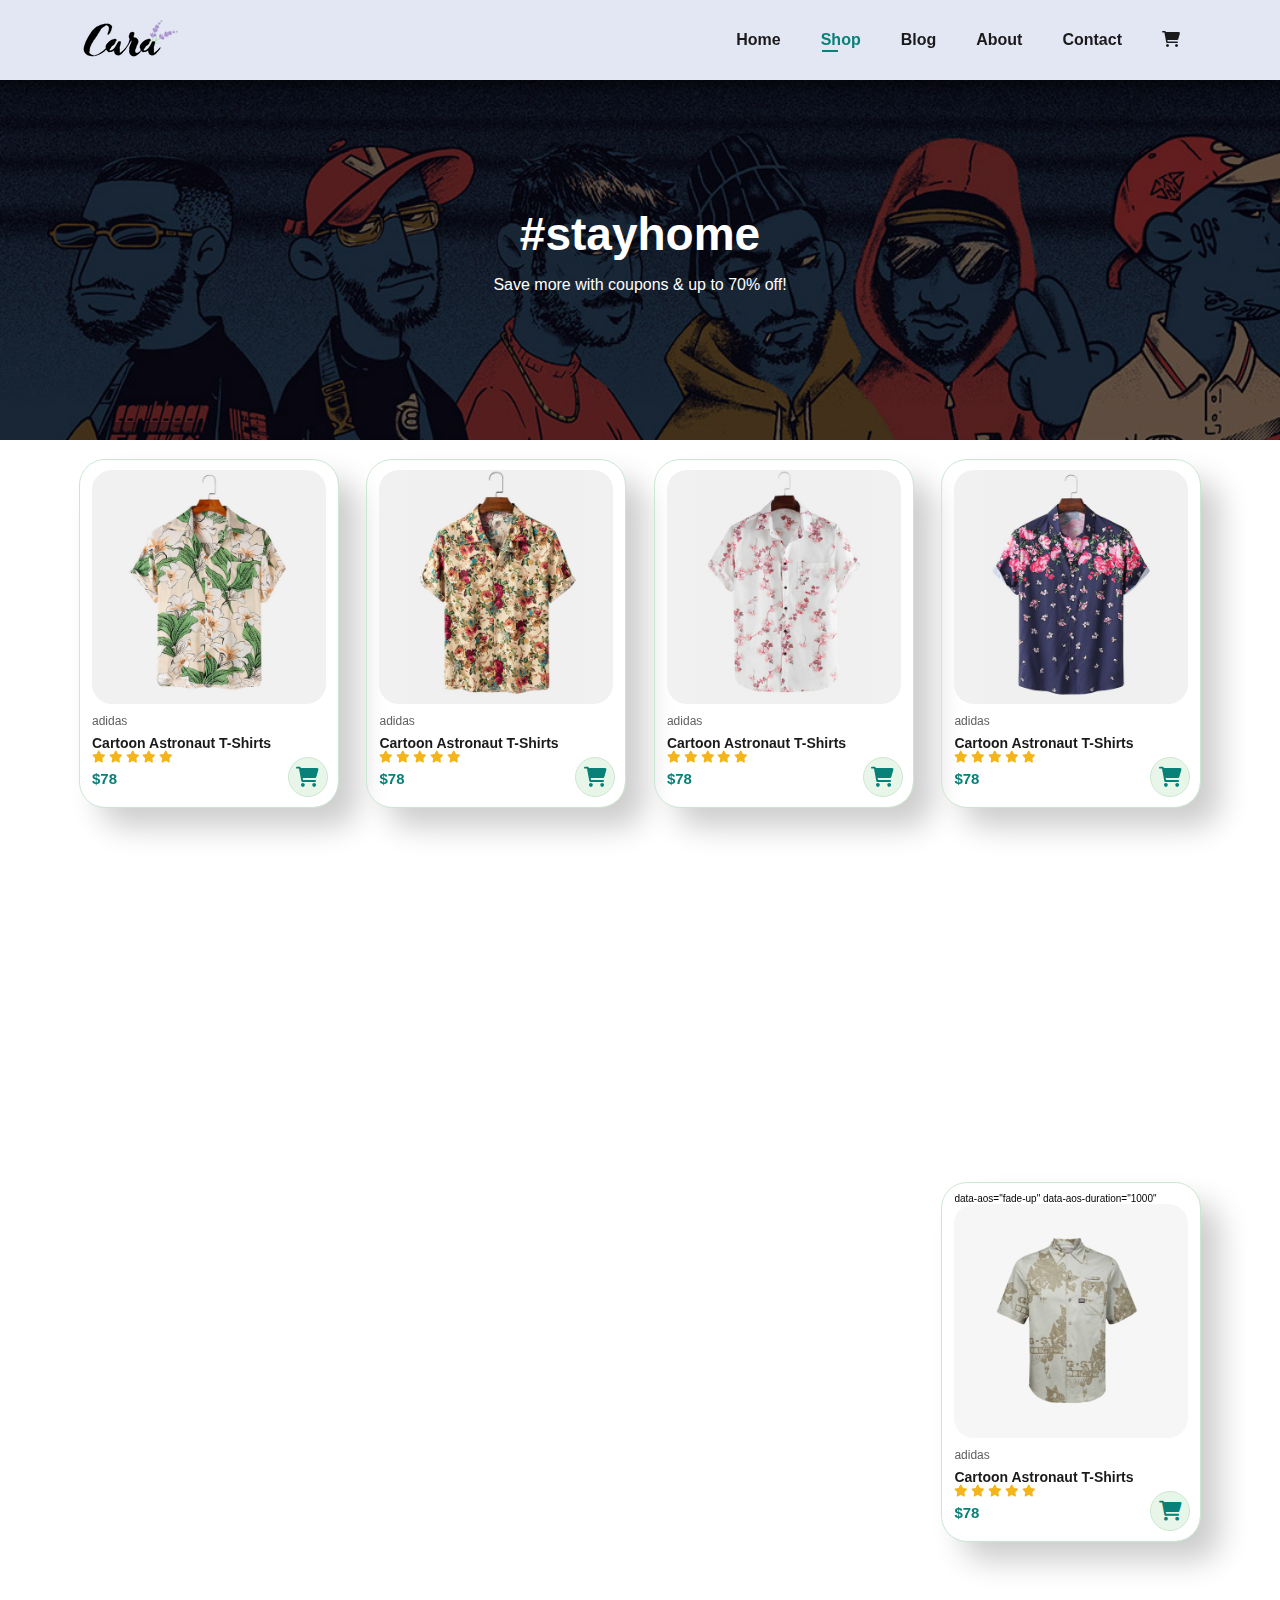
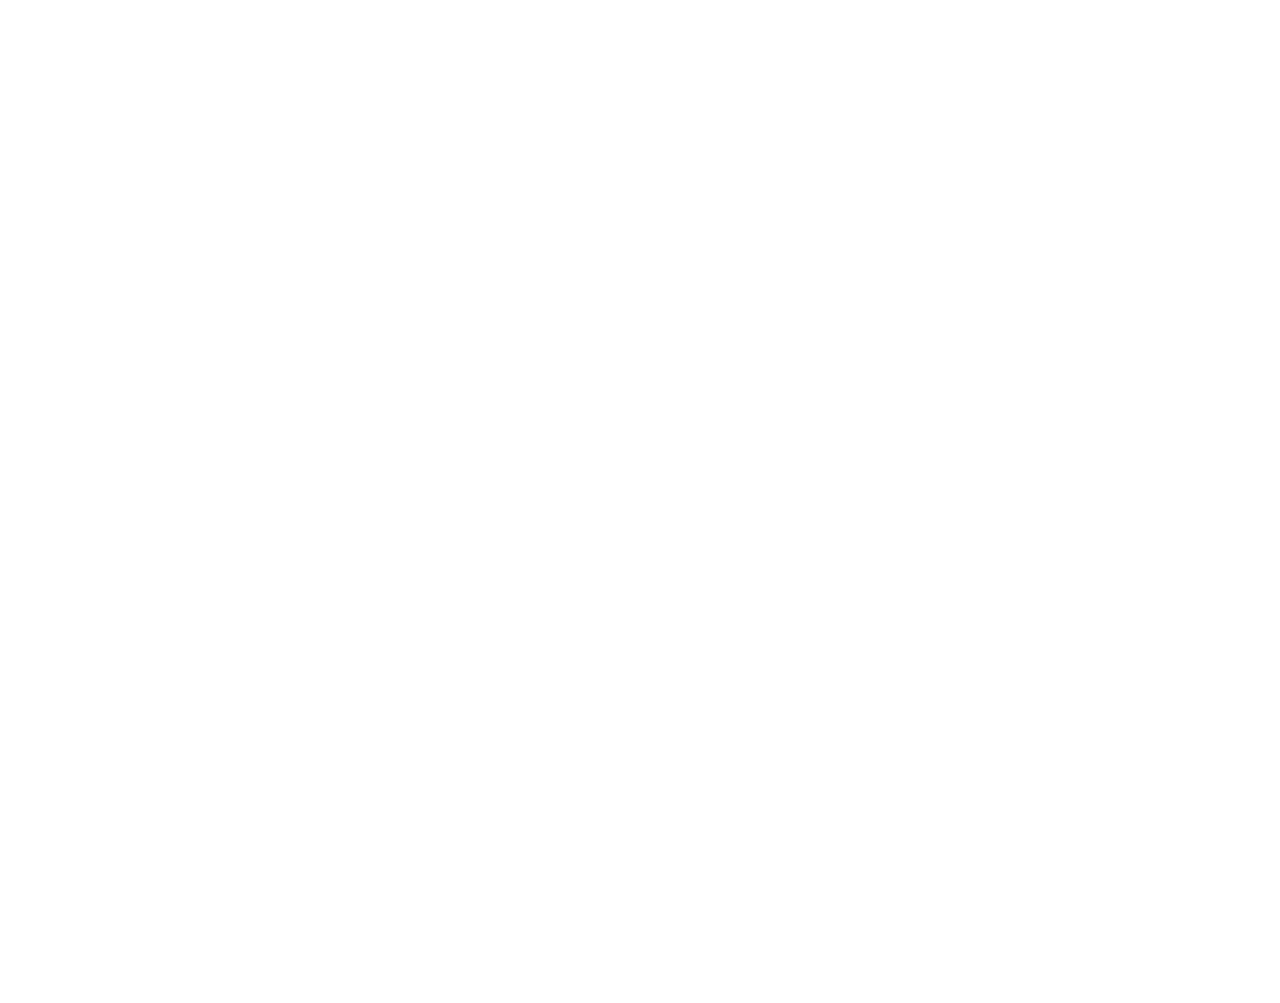
<file: HTML/shop.html>
<!DOCTYPE html>
<html lang="en">
<head>
    <meta charset="UTF-8">
    <meta name="viewport" content="width=device-width, initial-scale=1.0">
    <link rel="stylesheet" href="/css/style.css">
    <link href="https://fonts.googleapis.com/icon?family=Material+Icons" rel="stylesheet">
    <head>
        <link rel="stylesheet" href="https://cdnjs.cloudflare.com/ajax/libs/font-awesome/6.0.0-beta3/css/all.min.css">
        <title>Ecommerce Website</title>
        <link href="https://cdn.jsdelivr.net/npm/aos@2.3.4/dist/aos.css" rel="stylesheet">
        <script src="https://cdn.jsdelivr.net/npm/aos@2.3.4/dist/aos.js"></script>
    <body>
    
        <header class="navbar same-padd">
            <div class="logo"><img src="/Assests/img/logo.png" alt=""></div>
            <ul class="nav-list">
             <li><a href="/index.html">Home</a></li>
             <li><a class="active" href="/HTML/shop.html">Shop</a></li>
             <li><a href="/HTML/blog.html">Blog</a></li>
             <li><a href="/HTML/about.html">About</a></li>
             <li><a href="/HTML/contact.html">Contact</a></li>
             <li><a href="/HTML/cart.html"><i class="fa-solid fa-cart-shopping"></i>
             </a></li>
           </ul>
           <button class="humburger">
            <i class="fa-solid fa-bars" id="open"></i>
            <i class="fa-solid fa-xmark" id="close"></i>
           </button>
        
        </div>
            

        
        </header>
    
    <section class="page-header same-padd">
        
        <h2>#stayhome</h2>
        
        <p>Save more with coupons & up to 70% off!</p>
        
    </section>
   
    <section class="product-1 same-padd "  data-aos="fade-up" data-aos-duration="2000">
        
        <div class="pro-products">
            <div class="pro" onclick="window.location.href='/HTML/sproduct.html'">
                <img src="/Assests/img/products/f2.jpg" alt="">
                <div class="description">
                    <span>adidas</span>
                    <h5>Cartoon Astronaut T-Shirts</h5>
                    <div class="star">
                        <i class="fas fa-star"></i>
                        <i class="fas fa-star"></i>
                        <i class="fas fa-star"></i>
                        <i class="fas fa-star"></i>
                        <i class="fas fa-star"></i>
                    </div>
                    <h4>$78</h4>
                </div>
                <a href=""><i class="fa-solid fa-cart-shopping Cart"></i></a>
            </div>
            <div class="pro"  data-aos="fade-up" data-aos-duration="1000">
                <img src="/Assests/img/products/f3.jpg" alt="">
                <div class="description">
                    <span>adidas</span>
                    <h5>Cartoon Astronaut T-Shirts</h5>
                    <div class="star">
                        <i class="fas fa-star"></i>
                        <i class="fas fa-star"></i>
                        <i class="fas fa-star"></i>
                        <i class="fas fa-star"></i>
                        <i class="fas fa-star"></i>
                    </div>
                    <h4>$78</h4>
                </div>
                <a href=""><i class="fa-solid fa-cart-shopping Cart"></i></a>

            </div>
            <div class="pro"  data-aos="fade-up" data-aos-duration="1000">
                <img src="/Assests/img/products/f4.jpg" alt="">
                <div class="description">
                    <span>adidas</span>
                    <h5>Cartoon Astronaut T-Shirts</h5>
                    <div class="star">
                        <i class="fas fa-star"></i>
                        <i class="fas fa-star"></i>
                        <i class="fas fa-star"></i>
                        <i class="fas fa-star"></i>
                        <i class="fas fa-star"></i>
                    </div>
                    <h4>$78</h4>
                </div>
                <a href=""><i class="fa-solid fa-cart-shopping Cart"></i></a>

            </div>
            <div class="pro"  data-aos="fade-up" data-aos-duration="1000">
                <img src="/Assests/img/products/f5.jpg" alt="">
                <div class="description">
                    <span>adidas</span>
                    <h5>Cartoon Astronaut T-Shirts</h5>
                    <div class="star">
                        <i class="fas fa-star"></i>
                        <i class="fas fa-star"></i>
                        <i class="fas fa-star"></i>
                        <i class="fas fa-star"></i>
                        <i class="fas fa-star"></i>
                    </div>
                    <h4>$78</h4>
                </div>
                <a href=""><i class="fa-solid fa-cart-shopping Cart"></i></a>

            </div>
            <div class="pro"  data-aos="fade-up" data-aos-duration="1000">
                <img src="/Assests/img/products/f6.jpg" alt="">
                <div class="description">
                    <span>adidas</span>
                    <h5>Cartoon Astronaut T-Shirts</h5>
                    <div class="star">
                        <i class="fas fa-star"></i>
                        <i class="fas fa-star"></i>
                        <i class="fas fa-star"></i>
                        <i class="fas fa-star"></i>
                        <i class="fas fa-star"></i>
                    </div>
                    <h4>$78</h4>
                </div>
                <a href=""><i class="fa-solid fa-cart-shopping Cart"></i></a>

            </div>
            <div class="pro"  data-aos="fade-up" data-aos-duration="1000">
                <img src="/Assests/img/products/f7.jpg" alt="">
                <div class="description">
                    <span>adidas</span>
                    <h5>Cartoon Astronaut T-Shirts</h5>
                    <div class="star">
                        <i class="fas fa-star"></i>
                        <i class="fas fa-star"></i>
                        <i class="fas fa-star"></i>
                        <i class="fas fa-star"></i>
                        <i class="fas fa-star"></i>
                    </div>
                    <h4>$78</h4>
                </div>
                <a href=""><i class="fa-solid fa-cart-shopping Cart"></i></a>

            </div>
            <div class="pro"  data-aos="fade-up" data-aos-duration="1000">
                <img src="/Assests/img/products/f8.jpg" alt="">
                <div class="description">
                    <span>adidas</span>
                    <h5>Cartoon Astronaut T-Shirts</h5>
                    <div class="star">
                        <i class="fas fa-star"></i>
                        <i class="fas fa-star"></i>
                        <i class="fas fa-star"></i>
                        <i class="fas fa-star"></i>
                        <i class="fas fa-star"></i>
                    </div>
                    <h4>$78</h4>
                </div>
                <a href=""><i class="fa-solid fa-cart-shopping Cart"></i></a>

            </div>
            <div class="pro"  data-aos="fade-up" data-aos-duration="1000">
                <img src="/Assests/img/products/f1.jpg" alt="">
                <div class="description">
                    <span>adidas</span>
                    <h5>Cartoon Astronaut T-Shirts</h5>
                    <div class="star">
                        <i class="fas fa-star"></i>
                        <i class="fas fa-star"></i>
                        <i class="fas fa-star"></i>
                        <i class="fas fa-star"></i>
                        <i class="fas fa-star"></i>
                    </div>
                    <h4>$78</h4>
                </div>
                <a href=""><i class="fa-solid fa-cart-shopping Cart"></i></a>

            </div>
            <div class="pro"  data-aos="fade-up" data-aos-duration="1000">
                <img src="/Assests/img/products/n1.jpg" alt="">
                <div class="description">
                  <span>adidas</span>
                  <h5>Cartoon Astronaut T-Shirts</h5>
                  <div class="star">
                    <i class="fas fa-star"></i>
                    <i class="fas fa-star"></i>
                    <i class="fas fa-star"></i>
                    <i class="fas fa-star"></i>
                    <i class="fas fa-star"></i>
                   </div>
                  <h4>$78</h4>
                </div>
                <a href=""><i class="fa-solid fa-cart-shopping Cart"></i></a>
            </div>
            <div class="pro"  data-aos="fade-up" data-aos-duration="1000">
              <img src="/Assests/img/products/n2.jpg" alt="">
              <div class="description">
                <span>adidas</span>
                <h5>Cartoon Astronaut T-Shirts</h5>
                <div class="star">
                    <i class="fas fa-star"></i>
                    <i class="fas fa-star"></i>
                    <i class="fas fa-star"></i>
                    <i class="fas fa-star"></i>
                    <i class="fas fa-star"></i>
                </div>
                <h4>$78</h4>
              </div>
              <a href=""><i class="fa-solid fa-cart-shopping Cart"></i></a>
            </div>
        <div class="pro"  data-aos="fade-up" data-aos-duration="1000">
            <img src="/Assests/img/products/n3.jpg" alt="">
            <div class="description">
                <span>adidas</span>
                <h5>Cartoon Astronaut T-Shirts</h5>
                <div class="star">
                    <i class="fas fa-star"></i>
                    <i class="fas fa-star"></i>
                    <i class="fas fa-star"></i>
                    <i class="fas fa-star"></i>
                    <i class="fas fa-star"></i>
                </div>
                <h4>$78</h4>
            </div>
            <a href=""><i class="fa-solid fa-cart-shopping Cart"></i></a>

        </div>
        <div class="pro"> data-aos="fade-up" data-aos-duration="1000"
            <img src="/Assests/img/products/n4.jpg" alt="">
            <div class="description">
                <span>adidas</span>
                <h5>Cartoon Astronaut T-Shirts</h5>
                <div class="star">
                    <i class="fas fa-star"></i>
                    <i class="fas fa-star"></i>
                    <i class="fas fa-star"></i>
                    <i class="fas fa-star"></i>
                    <i class="fas fa-star"></i>
                </div>
                <h4>$78</h4>
            </div>
            <a href=""><i class="fa-solid fa-cart-shopping Cart"></i></a>

        </div>
        <div class="pro"  data-aos="fade-up" data-aos-duration="1000">
            <img src="/Assests/img/products/n5.jpg" alt="">
            <div class="description">
                <span>adidas</span>
                <h5>Cartoon Astronaut T-Shirts</h5>
                <div class="star">
                    <i class="fas fa-star"></i>
                    <i class="fas fa-star"></i>
                    <i class="fas fa-star"></i>
                    <i class="fas fa-star"></i>
                    <i class="fas fa-star"></i>
                </div>
                <h4>$78</h4>
            </div>
            <a href=""><i class="fa-solid fa-cart-shopping Cart"></i></a>

        </div>
        <div class="pro"  data-aos="fade-up" data-aos-duration="1000">
            <img src="/Assests/img/products/n6.jpg" alt="">
            <div class="description">
                <span>adidas</span>
                <h5>Cartoon Astronaut T-Shirts</h5>
                <div class="star">
                    <i class="fas fa-star"></i>
                    <i class="fas fa-star"></i>
                    <i class="fas fa-star"></i>
                    <i class="fas fa-star"></i>
                    <i class="fas fa-star"></i>
                </div>
                <h4>$78</h4>
            </div>
            <a href=""><i class="fa-solid fa-cart-shopping Cart"></i></a>

        </div>
        <div class="pro" data-aos="fade-up" data-aos-duration="1000">
            <img src="/Assests/img/products/n7.jpg" alt="">
            <div class="description">
                <span>adidas</span>
                <h5>Cartoon Astronaut T-Shirts</h5>
                <div class="star">
                    <i class="fas fa-star"></i>
                    <i class="fas fa-star"></i>
                    <i class="fas fa-star"></i>
                    <i class="fas fa-star"></i>
                    <i class="fas fa-star"></i>
                </div>
                <h4>$78</h4>
            </div>
            <a href=""><i class="fa-solid fa-cart-shopping Cart"></i></a>

        </div>
        <div class="pro"  data-aos="fade-up" data-aos-duration="1000">
            <img src="/Assests/img/products/n8.jpg" alt="">
            <div class="description">
                <span>adidas</span>
                <h5>Cartoon Astronaut T-Shirts</h5>
                <div class="star">
                    <i class="fas fa-star"></i>
                    <i class="fas fa-star"></i>
                    <i class="fas fa-star"></i>
                    <i class="fas fa-star"></i>
                    <i class="fas fa-star"></i>
                </div>
                <h4>$78</h4>
            </div>
            <a href=""><i class="fa-solid fa-cart-shopping Cart"></i></a>

        </div>
    </div> 
</section>
<section id="pagination"  data-aos="fade-up" data-aos-duration="2000">
    <a href="#">1</a>
    <a href="#">2</a>
    <a href="/HTML/blog.html"><i class="fas fa-long-arrow-alt-right"></i></a>

</section>
    
    
    <section class="newsletter same-padd"  data-aos="fade-up" data-aos-duration="2000">
        <div class="newstext">
            <h4>Sign Up For Newsletters</h4>
            <p>Get E-mail updates about our latest shop and <span>special offers</span></p>
        </div>
        <div class="form">
            <input type="text" placeholder="Your email address">
            <button>Sign Up</button>
        </div>
    </section>
    <footer class="bottom same-padd"  data-aos="fade-up" data-aos-duration="2000">
        <div class="main-col">
            <div class="col1">
             <div class="Logo"><img src="/Assests/img/logo.png" alt=""></div>
               <h4>Contact</h4>
               <p><strong>Address:</strong> 562 Welloington Road, Street 32, San Francisco</p>
               <p><strong>Phone:</strong> +01 222 365 /(+91) 01 2345 6789</p>
               <p><strong>Hours:</strong> 10:00 - 18:00, Man - Sat</p>
               <div class="follow">
                  <h4>Follow Us</h4>
                  <div class="icon">
                     <i class="fab fa-facebook-f"></i>
                     <i class="fab fa-twitter"></i>
                     <i class="fab fa-instagram"></i>
                     <i class="fab fa-pinterest-p"></i>
                     <i class="fab fa-youtube"></i>
                   </div>
                </div>
            </div>
            <div class="col2">
              <h4>About</h4>
              <a href="">About Us</a>
              <a href="">Delivery Information</a>
              <a href="">Privacy Policy</a>
              <a href="">Terms & Conditions</a>
              <a href="">Contact Us</a>
            </div>
            <div class="col3">
             <h4>My Accounts</h4>
             <a href="">Sign In</a>
             <a href="">View Cart</a>
             <a href="">My Whislists</a>
             <a href="">Track My Order</a>
             <a href="">Help</a>
            </div>
            <div class="col4">
              <h4>Install App</h4>
              <p>From App Store or Google Play</p>
              <div class="row">
                 <img src="/Assests/img/pay/app.jpg" alt="">
                 <img src="/Assests/img/pay/play.jpg" alt="">
              </div>
              <p>Secured Payment Gateways</p>
              <img src="/Assests/img/pay/pay.png" alt="">
            </div>
        </div>
        <div class="copyright">
            <p>O 2021, AlsfiMayo -HTML CSS Ecommerce Template</p>
        </div>

    </footer>
    <script src="/javaScript/script.js">
  
    </script>
    <script>
        AOS.init();
    </script>
    
</body>
</html>
</file>
<file: css/style.css>
@import url('https://fonts.googleapis.com/css2?family=League+Spartan:wght@100..900&display=swap');

*{
    margin: 0;
    padding: 0;
    box-sizing: border-box;
    font-family: 'Spartan',sans-serif;
}
html{
    font-size: 62.5%;
}
body{
    width: 100%;
    overflow-x: hidden;
    
}
h1{
    font-size: 5rem;
    line-height: 6.4rem;
    color: #222;
}
h2{
    font-size: 4.6rem;
    line-height: 5.4rem;
    color: #222;
}
h4{
    font-size: 2rem;
    
    color: #222;
}
h6{
    font-size: 1.2rem;
    font-weight: 700;
}
p{
    font-size: 1.6rem;
    color: #465b52;
    margin: 1.5rem 0 2rem 0;
}
.same-padd{
    padding: 2rem 8rem;
}
.navbar{
    
    position: sticky;
    top: 0;
    left: 0;
    z-index: 999;
    display: flex;
    align-items: center;
    justify-content: space-between;
    background-color:#e3e6f3;
    
    box-shadow: 0 5px 15px rgba(0,0,0,0.6);
    
}
.logo{
    display: flex;
    align-items: center;
    cursor: pointer;
}
.nav-list{
    
    display: flex;
    align-items: center;
    justify-content: center;
    list-style-type: none;
}
.nav-list li{
    padding: 0rem 2rem;
}
.nav-list li a{
    text-decoration: none;
    font-size: 1.6rem;
    font-weight: 600;
    position: relative;
    
    color: #1a1a1a;
    transition: all 0.3s ease;
}
.nav-list li a:hover,
.nav-list li a.active{
    color: #088178;
}
.nav-list li a.active::after,
.nav-list li a:hover::after{
    content: " ";
    width: 40%;
    height: 2px;
    background-color: #088178;
    position: absolute;
    bottom: -4px;
    left: 1px;
}
.hero{
    background-image:url('/Assests/img/hero4.png') ;
    height: 90vh;
    width: 100%;
    background-position: top 25% right 0;
    background-size: cover;
    padding: 0rem 8rem;
    display: flex;
    flex-direction: column;
    justify-content: center;
    align-items: flex-start;
    flex-wrap: wrap;
}
.hero>h4{
    padding-bottom: 1.5rem;
}
.hero>h1{
    color: #088178;
}
.hero button{
    background-image: url('/Assests/img/button.png');
    background-color: transparent;
    color: #088178;
    border: none;
    cursor: pointer;
    padding: 1.4rem 8rem 1.4rem 6.5rem;
    background-repeat: no-repeat;
    font-size: 1.5rem;
    font-weight: 700;
}
.feature{
    display: flex;
    
    align-items: center;
    justify-content: space-between;
    flex-wrap: wrap;
}
.fe-box1,.fe-box2,.fe-box3,.fe-box4,.fe-box5,.fe-box6{
    
    text-align: center;
    padding: 2.5rem 1.5rem;
    box-shadow: 20px 20px 34px rgba(0, 0, 0, 0.3);
    outline: 1px solid #cce7d0;
    
    border-radius: 4px;
    margin: 1.5rem 0rem;
}
.fe-box1>h6{
    padding: .9rem .8rem .6rem .8rem;
    line-height: 1;
    border-radius: 4px;
    color: #088178;
    background-color: #fddde4;
}
.fe-box1>img{
    width: 100%;
    margin-bottom: 1rem;
}
.fe-box2>img{
    width: 100%;
    margin-bottom: 1rem;
}
.fe-box2>h6{
    padding: .9rem .8rem .6rem .8rem;
    line-height: 1;
    border-radius: 4px;
    color: #088178;
    background-color: #cdebbc;
}
.fe-box3>h6{
    padding: .9rem .8rem .6rem .8rem;
    line-height: 1;
    border-radius: 4px;
    color: #088178;
    background-color: #d1e8f2;
}
.fe-box3>img{
    width: 100%;
    margin-bottom: 1rem;
}
.fe-box4>h6{
    padding: .9rem .8rem .6rem .8rem;
    line-height: 1;
    border-radius: 4px;
    color: #088178;
    background-color: #cdd4f8;
}
.fe-box4>img{
    width: 100%;
    margin-bottom: 1rem;
}
.fe-box5>h6{
    padding: .9rem .8rem .6rem .8rem;
    line-height: 1;
    border-radius: 4px;
    color: #088178;
    background-color: #fddbf6;
}
.fe-box5>img{
    width: 100%;
    margin-bottom: 1rem;
}
.fe-box6>h6{
    padding: .9rem .8rem .6rem .8rem;
    line-height: 1;
    border-radius: 4px;
    color: #088178;
    background-color: #fff2e5;
}
.fe-box6>img{
    width: 100%;
    margin-bottom: 1rem;
}
.product-1{
    
    display: flex;
    flex-direction: column;
    align-items: center;
}
.pro-products{
    display: flex;
    align-items: center;
    width: 100%;
    flex-wrap: wrap;
    justify-content: space-between;
    gap: 1.5rem;
}
.pro{
    width: 23%;
    /* min-width: 250px; */
    padding: 1rem 1.2rem;
    outline: 1px solid #cce7d0;
    border-radius: 25px;
    box-shadow: 20px 20px 30px rgba(0, 0, 0, .2);
    cursor: pointer;
    
    display: flex;
    flex-direction: column;
    position: relative;
    
}

.pro img{
    width: 100%;
    border-radius: 20px;
}
.description{
    text-align: start;
    padding: 1rem 0rem;
}
.description span{
    color: #606063;
    font-size: 1.2rem;
}
.description h5{
    padding-top: .7rem;
    color: #1a1a1a;
    font-size: 1.4rem;
}
.star i{
    font-size: 1.2rem;
    color: rgb(243, 181, 25);
}
.description h4{
    padding-top: .7rem;
    font-size: 1.5rem;
    font-weight: 700;
    color: #088178;
}
.pro a {
    position: absolute;
    bottom: 10px;
    right: 10px;
    text-decoration: none;
}
a i.fa-solid.fa-cart-shopping.Cart {
    width: 40px;
    height: 40px;
    line-height: 4rem;
    border-radius: 50px;
    background-color: #e8f6ea;

    color: #088178;
    border: 1px solid #cce7d0;
    font-size: 2rem;
    display: flex;
    align-items: center;
    justify-content: center;
}
.banner{
    margin: 4rem 0rem;
    
    display: flex;
    flex-direction: column;
    align-items: center;
    justify-content: center;
    text-align: center;
    background-image: url('/Assests/img/banner/b2.jpg');
    background-size: cover;
    background-position: center;
    width: 100%;
    height: 40vh;
}
.banner h4{
    color: white;
    font-size: 1.6rem;
}
.banner h2{
    color: white;
    font-size: 3rem;
    padding: 1rem 0rem;
}
.banner h2 span{
    color: #ef3636;
}
.banner button{
    font-size: 1.4rem;
    font-weight: 600;

    padding: 1.5rem 3rem;
    color: black;
    background-color: white;
    border-radius: 4px;
    cursor: pointer;
    border: none;
    outline: none;
    transition: all 0.2s;
}
.banner button:hover{
    background-color: #088178;
    color: white;
}
.sm-banner{
    
    margin:4rem 0rem ;
    display: flex;
    justify-content: space-between;
    flex-wrap: wrap;
    gap: .8rem;
    
}
.banner-box{
    display: flex;
    flex-direction: column;
    align-items: flex-start;
    justify-content: center;
    text-align: left;
    background-image: url('/Assests/img/banner/b17.jpg');
    background-size: cover;
    background-position: center;
    min-width: 47%;
    height: 50vh;
    padding: 3rem;
}
.banner-box2{
    background-image: url('/Assests/img/banner/b10.jpg');
}
.banner-box h4{
    color: white;
    font-size: 2rem;
    font-weight: 300;
}
.banner-box h2{
    color: white;
    font-size: 2.8rem;
    font-weight: 800;
}
.banner-box span{
    color: white;
    font-size: 1.4rem;
    font-weight: 500;
    padding-bottom:1.5rem ;
}
.banner-box button{
    font-size: 1.3rem;
    font-weight: 600;

    padding: 1.1rem 1.8rem;
    color: white;
    background-color: transparent;
    border-radius: 4px;
    cursor: pointer;
    border: none;
    outline: 1px solid white;
    transition: all 0.2s;
}
.banner-box:hover button{
    background-color: #088178;
    color: white;
}
.banner3 .banner-box{
    display: flex;
    flex-direction: column;
    align-items: flex-start;
    justify-content: center;
    text-align: left;
    background-image: url('/Assests/img/banner/b7.jpg');
    background-size: cover;
    background-position: center;
    min-width: 30%;
    height: 30vh;
    padding: 2rem;
    margin-bottom: 2rem;
}
.banner3{

    display: flex;
    align-items: center;
    justify-content: space-between;
}
.banner3 h2{
    color: white;
    font-weight: 900;
    font-size: 2.2rem;
}
.banner3 h3{
    color: #ec544e;
    font-weight: 800;
    font-size: 1.5rem;
}
.banner3 .banner-img2{
    background-image: url('/Assests/img/banner/b4.jpg');
}
.banner3 .banner-img3{
    background-image: url('/Assests/img/banner/b18.jpg');
}
.newsletter{
    display: flex;
    align-items: center;
    justify-content: space-between;
    flex-wrap: wrap;background-image: url('/Assests/img/banner/b14.png');
    background-repeat: no-repeat;
    background-position: 20% 30%;
    background-color: #041e42;
    padding: 2rem 8rem;
    margin:4rem 0rem ;
}
.newsletter h4{
    font-size: 2.2rem;
    font-weight: 700;
    color: white;
}
.newsletter p{
    font-size: 1.4rem;
    font-weight: 700;
    color: #818ea0;
}
.newsletter p span{
    
    color: #ffbd27;
}
.form{
    display: flex;
    width: 40%;
    justify-content: center;
}
.form input{
    height: 3.125rem;
    padding: 0 1.2rem;
    font-size: 1.4rem;
    width: 100%;
    border: 1px solid transparent;
    border-radius: 4px;
    outline: none;
    border-top-right-radius: 0;
    border-bottom-right-radius:0 ;
}
.form button{
    
        font-size: 1.3rem;
        font-weight: 600;
    
        padding: 0.1rem 1.8rem;
        color: white;
        background-color: #088178;
        border-radius: 4px;
        border-top-left-radius: 0;
        border-bottom-left-radius:0 ;
        cursor: pointer;
        border: none;
        
        transition: all 0.2s;
        white-space: nowrap;
    }


.main-col{
    width: 100%;
    display: flex;
    justify-content: space-between;
    flex-wrap: wrap;
    
}
.col1{

    display: flex;
    flex-direction: column;
    align-items: flex-start;
    
}
.Logo img{
    margin-bottom: 3rem;
    cursor: pointer;
}
.main-col h4{
    font-size: 1.4rem;
    padding-bottom: 2rem;
}
.main-col p{
    font-size: 1.3rem;
    padding: 0 0 .8rem 0;
    margin: 0;
    color: black;
}
.main-col a{
    font-size: 1.3rem;
    text-decoration: none;
    color: #222;
    margin-bottom: 1rem;
}
.main-col a:hover{
    color: #088178;
}
.col2{
    
    display: flex;
    flex-direction: column;
    align-items: flex-start;
}
.col3{
    
    display: flex;
    flex-direction: column;
    align-items: flex-start;
}
.col4{
    
    display: flex;
    flex-direction: column;
    align-items: flex-start;
}
.follow{
    margin-top: 2rem;
}
.follow i{
    color: #465b52;
    padding-right: .4rem;
    cursor: pointer;
}
.follow i:hover{
    color: #088178;
}
.row{
    display: flex;
    gap: .1rem;
}
.row img{
     border: 1px solid #088178;
     border-radius: 6px;
     margin: 1rem 0 1.5rem 0;
     cursor: pointer;
     
}
.bottom{
    display: flex;
    align-items: center;
    width: 100%;
    flex-direction: column;
}
.humburger{
    display: none;
    align-items: center;
    justify-content: center;
}

 #open{
    color: #1a1a1a;
    font-size: 2.4rem;
    outline: none;
    border: none;
    cursor: pointer;
    display: none;
    
}
#close{
    color: #1a1a1a;
    font-size: 2.4rem;
    outline: 1px solid black;
    padding: 0rem .6rem;
    
    cursor: pointer;
    /* display: flex;*/
    position: relative;
    z-index: 1; 
    
}
.hero{
    height: 70vh;
    padding: 0 8rem;
    background-position: top 30% right 30%;
}


/*shop.cssj*/
.page-header{
    background-image: url('/Assests/img/banner/b1.jpg');
    width: 100%;
    height: 40vh;
    background-size: cover;
    display: flex;
    flex-direction: column;
    justify-content: center;
    text-align: center;
    padding: 1.4rem;
}
.page-header h2,p{
    color: white;
}
#pagination{
    text-align: center;
    display: flex;
    justify-content: center;
    align-items: center;
    gap: .5rem;
}

#pagination a{
    text-decoration: none;
    background-color: #088178;
    padding: 1.5rem 2rem;
    border-radius: 4px;
    color: white;
    font-size: 1.5rem;
    font-weight: 700;
}
.page{
    display: none;
    text-decoration: none;
    background-color: #088178;
    padding: 1.5rem 2rem;
    border-radius: 4px;
    color: white;
    font-size: 1.5rem;
    font-weight: 700;
}
/*single product image detail*/
#detail{
    display: flex;
    width: 100%;
    margin-top: 4rem;
    padding: 4rem 8rem;
}
 #detail .left{
    width: 40%;
    margin-right: 5rem;
}
.small-img-group{
    
    display: flex;
    gap: .5rem;
    cursor: pointer;
    
}
#detail .right{
    width: 50%;
    padding-top: 3rem;
}
.single-pro-detail h4{
    padding: 4rem 0 2rem 0;
}
.single-pro-detail h2{
    font-size: 2.6rems;
}
.single-pro-detail select{
    display: block;
    padding: .5rem 1rem;
    margin-bottom: 1rem;
}
.single-pro-detail input{
    width:50px;
    height: 47px;
    padding-left: 1rem;
    font-size: 1.6rem;
    margin-right: 1rem;
    outline: none;
}
.normal{
    background-color: #088178;
    color: white;
    padding: .5rem 1rem;
    cursor: pointer;
    border: none;
    border-radius: 4px;
    
}
.single-pro-detail span{
    line-height: 2.5rem;
    font-size: 1.6rem;
}
.product-para{
    color: black;
}
/*blog.css*/
 
 .blog-header{
    background-image: url('/Assests/img/banner/b19.jpg');

    
}
.blog {
    padding: 15rem 15rem 0rem 15rem;
    display: flex;
    flex-direction: column;
    
   
}
.blog h1{
    position: absolute;
    top: -43px;
    color: #c9cbcc;
    z-index: -1;
}
.blog-box1{
    display: flex;
    align-items: center;
    position: relative;
    
    width: 100%;
    margin-bottom: 6rem;
}
.box1-img{
    width: 50%;
    margin-right: 4rem;
}
.box1-img img{
    width: 100%;
    height: 300px;
    object-fit: cover;
}
.box1-text{
    width: 50%;
}
.box1-text p{
    color: #088178;
}
.box1-text a{
    text-decoration: none;
    font-size: 1.1rem;
    color: #000;
    font-weight: 700;
    position: relative;
    transition: all 0.3s;
}
.box1-text a::after{
    content:"";
    width: 50px;
    height: 1px;
    background-color: #000;
    position: absolute;
    top: 5px;
    right: -60px;
}
.box1-text a:hover{
    color: #088178;
}
.box1-text a:hover::after{
    background-color: #088178;

}
/*about.html*/
.about-header{
    background-image: url('/Assests/img/about/banner.png');
}
.about-head{
    display: flex;
    align-items: center;
    gap: 3rem;
}
.about-img {
    width: 50%;
    
}
.about-img img{
    width: 100%;
    height: auto;
}
.about-text{
    width: 50%;
}
.about-text p{
    color: #088178;
}
.video{
    width: 70%;
    height: 100%;
}
.video video{
    width: 100%;
    margin: 0 auto;
    border-radius: 20px;
}
.about-app h1 a{
    text-decoration: none;
}
/*contact.css*/
.contact-detail{
    display: flex;
    align-items: center;
    justify-content: space-between;
}
.detail{
    width: 40%;
}
.detail span{
    font-size: 1.2rem;
}
.detail h2{
    font-size: 2.6rem;
    line-height: 35px;
    padding: 2rem 0;
}
.detail h3{
    font-size: 1.6rem;
    padding-bottom: 1.5rem;
}
.address li i{
    font-size: 1.4rem;
    padding-right: 2.2rem;
}
.address li{
    list-style: none;
    display: flex;
    align-items: center;
}
.address li p{
    color: #088178;
    font-size: 1.4rem;
}
.contact-form{
    
    display: flex;
    gap: 3rem;
    margin: 3rem;

    outline: 1px solid #e1e1e1;
}
.form-list{
    width: 65%;
    display: flex;
    flex-direction: column;
    align-items: flex-start;
    gap: 1.6rem;
}
.form-list span{
    font-size: 1.2rem;
}
.form-list input{
    outline: none;
    width: 100%;
    border-radius: 4px;
    padding: 1rem 2rem;
    border: 1px solid #e1e1e1;
}
.form-list textarea{
    outline: none;
    width: 100%;
    border-radius: 4px;
    padding: 1rem 2rem;
    border: 1px solid #e1e1e1;
}
.form-list button{

    background-color: #088178;
    color: #fff;
    width: 156px;
    font-size: 1.4rem;
    font-weight: 600;
    padding: 1.5rem 3rem;
    
    border-radius: 4px;
    cursor: pointer;
    border: none;
    outline: none;
    transition: all 0.2s;
    
}
.form-list button:hover{
    background-color: black;
    color: white;
}
.pic-text{
    display: flex;
    gap: 1rem;

}
.pic-text img{
    width: 65px;
    height: 65px;
    object-fit: cover;

}
.pic-text span{
    
    font-size: 1.6rem;
    font-weight: 600;
    color: #000;
}
.pic-text p{
    color: #088178;
    font-size: 1.3rem;
    line-height: 2.5rem;
}
.contact-map{
    width: 55%;
}
.pucit{
    width: 100%;
    border-radius: 4px;
}
/*cart.css*/
.cart{
    overflow-x: auto;
}
.cart-table{
    width: 100%;
    border-collapse: collapse;
    table-layout: fixed;
    white-space: nowrap;
    
}
.cart-table td{
    width: 150px;
    text-align: center;
}
.cart-table td:nth-child(5) input{
    width: 50%;
    padding: 1rem 1.5rem;
}
.cart-table thead{
    border: 1px solid #e2e9e2;
    border-left: none;
    border-right: none;
}
.cart-table thead td{
    font-weight: 700;
    text-transform: uppercase;
    font-size: 1.3rem;
    padding: 1.8rem 0rem;
    
}
.cart-table tbody td{
    padding-top: 1.5rem;
    font-size: 1.3rem;
}
.tab-img{
    width: 70px;
}
.cart-add{
    display: flex;
    justify-content: space-between;
}
#coupon{
    width: 50%;
    margin-bottom: 3rem;
}
#coupon h3{
    margin-bottom: 1.5rem;
}
#coupon input{
    outline: none;
    padding: 1rem 2rem;
    width: 60%;
    border: 1px solid #e2e9e2;
    margin-right: 1rem;
    border-radius: 4px;
}

#coupon .normal{
    padding: 1rem 2rem;
    border: none;
    border-radius: 4px;
}
#subtotal{
    width: 50%;
    margin-bottom: 3rem;
    padding: 3rem;
    border: 1px solid #e2e9e1;
}
#subtotal h3{
    margin-bottom: 1.5rem;
}
#subtotal table{
    
    margin-bottom: 2rem;
    border-collapse: collapse;
    width: 100%;
}
#subtotal table td{
    border: 1px solid #e2e9e1;
    padding: 1rem;
    font-size: 1.3rem;
    width: 50%;
}
#subtotal .normal{
    padding: 1.3rem 2rem;
}


/*media query*/ 
@media (max-width:796px) {
    .nav-list{
        display: flex;
        flex-direction: column;
        align-items: flex-start;
        position: fixed;
        top: 0;
         right: -300px; 
        
        justify-content: flex-start;
        height: 100vh;
        width: 30%;
        background-color: #e3e6f3;
        box-shadow: 0 40px 60px rgba(0,0,0,0.1);
        padding: 8rem 0 0 1rem;
        transition: right 0.3s;
        opacity: 1;
        pointer-events: none;
        
    }
    .nav-list.active{
        
        right: 0;
        opacity: 1;
        pointer-events: all;
    }
    
    .nav-list li{
        margin-bottom: 2.5rem;
    }
    .nav-icon{
        display: flex;
    }
    #open{
        display: flex;
    }
    #close{
        display: none;
        outline: none;
        opacity: 1;
        
    }
    
    
   .humburger{
    display: flex;
   }

 
   .sm-banner{
    gap: 1.6rem;
   } 
   .banner-box{
    min-width: 100%;
   }
   .banner{
    height:30vh;
   }
   .banner3{
    gap: .5rem;
   }
   .form{
    width: 70%;
   }
   .pro{
    width: 46%;
   }
   /*sproduct.css*/
   #detail{
    flex-direction: column;
    
    
}
#detail .left{
    width: 100%;
}
#detail .right{
    width: 100%;
}
/* blog */
.blog {
    padding: 15rem 8rem 0rem 12rem;
    
}
.blog h1{
    left: -26px;
}
.blog-box1{
    flex-direction: column;
    gap: 1.5rem;
}
.box1-img{
    width: 100%;
}
.box1-text{
    width: 100%;
}
/*aabout.html*/
.about-head{
    flex-direction: column;
}
.about-img{
    width: 100%;
}
.about-text{
    width: 100%;
}
.video{
    width: 100%;
}
/*contact*/
.contact-form{
    flex-direction: column;
}
.contact-detail{
    flex-direction: column;
    gap: 2rem;
}
.detail{
    width: 100%;
}
.contact-map{
    width: 100%;
}
.cart-add{
        flex-direction: column;
    }
    #coupon{
        width: 100%;
    }
    #subtotal{
        width: 100%;
    }
    #coupon input{
        width: 75%;
    }
}
@media (max-width:480px) {
    .same-padd{
        padding: 0rem 1%;
    }
    .contact-form{
        padding: 0rem 2rem;
    }
    .fe-box1,.fe-box2,.fe-box3,.fe-box4,.fe-box5,.fe-box6{
        width: 47%;
    }
    .nav-list{
        width: 40%;
    }
    .pro{
        width: 47%;
    }
    .hero>h2{
        font-size: 3.2rem;
    }
    .hero{
        background-position: 55%;
    }
    .hero>h1{
        font-size: 3.8rem;
    }
    .product-1>h2{
        font-size: 3rem;
    }
    .banner{
        height: 40vh;
    }

    
    .copyright>p{
        font-size: 1.3rem;
    }
    .row img{
        width: 49%;
    }
    .row{
        gap: .5rem;
    }
    .form{
        width: 97%;
    }
    .newsletter{
        margin: 2rem 0rem;
        height: 24vh;
    }
    #detail{
        
        padding: 4rem;
        
    }
    .blog{
        padding: 4rem 1rem;
    }
    .box1-img{
        margin-right: 0;
    }
    .blog h1{
        left: -4px;
    }
    .about-app h1{
        font-size: 3rem;
    }
    .about-text h2{
        font-size: 2.5rem;
    }
    .form-list{
        width: 100%;
    }
    .form-list h2{
        font-size: 1.6rem;
    }
    .form-list span{
        padding-top: 2rem;
    }
    .pic-text{
        gap: 3rem;
    }
    .detail{
        padding-top: 2rem;
    }
    .cart-add{
        padding-top: 2rem;
    }
    
    
}
@media (max-width:400px) {
     
    
    .pro{
        width: 100%;
    }
    .banner3{
        flex-wrap: wrap;
    }
    .banner3 .banner-box{
        width: 100%;
    }
    .banner3 .banner-img2{
        width: 100%;
    }
    .banner3 .banner-img3{
        width: 100%;
    }
    .copyright>p{
        font-size: 1.2rem;
    }
    .banner-box{
        height: 37vh;
    }
    .nav-list{
        width: 50%;
    }
    .contact-form{
        padding: 0rem 1rem;
    }
    
    #coupon input{
        width: 68%;
    }
    
    
}
</file>
